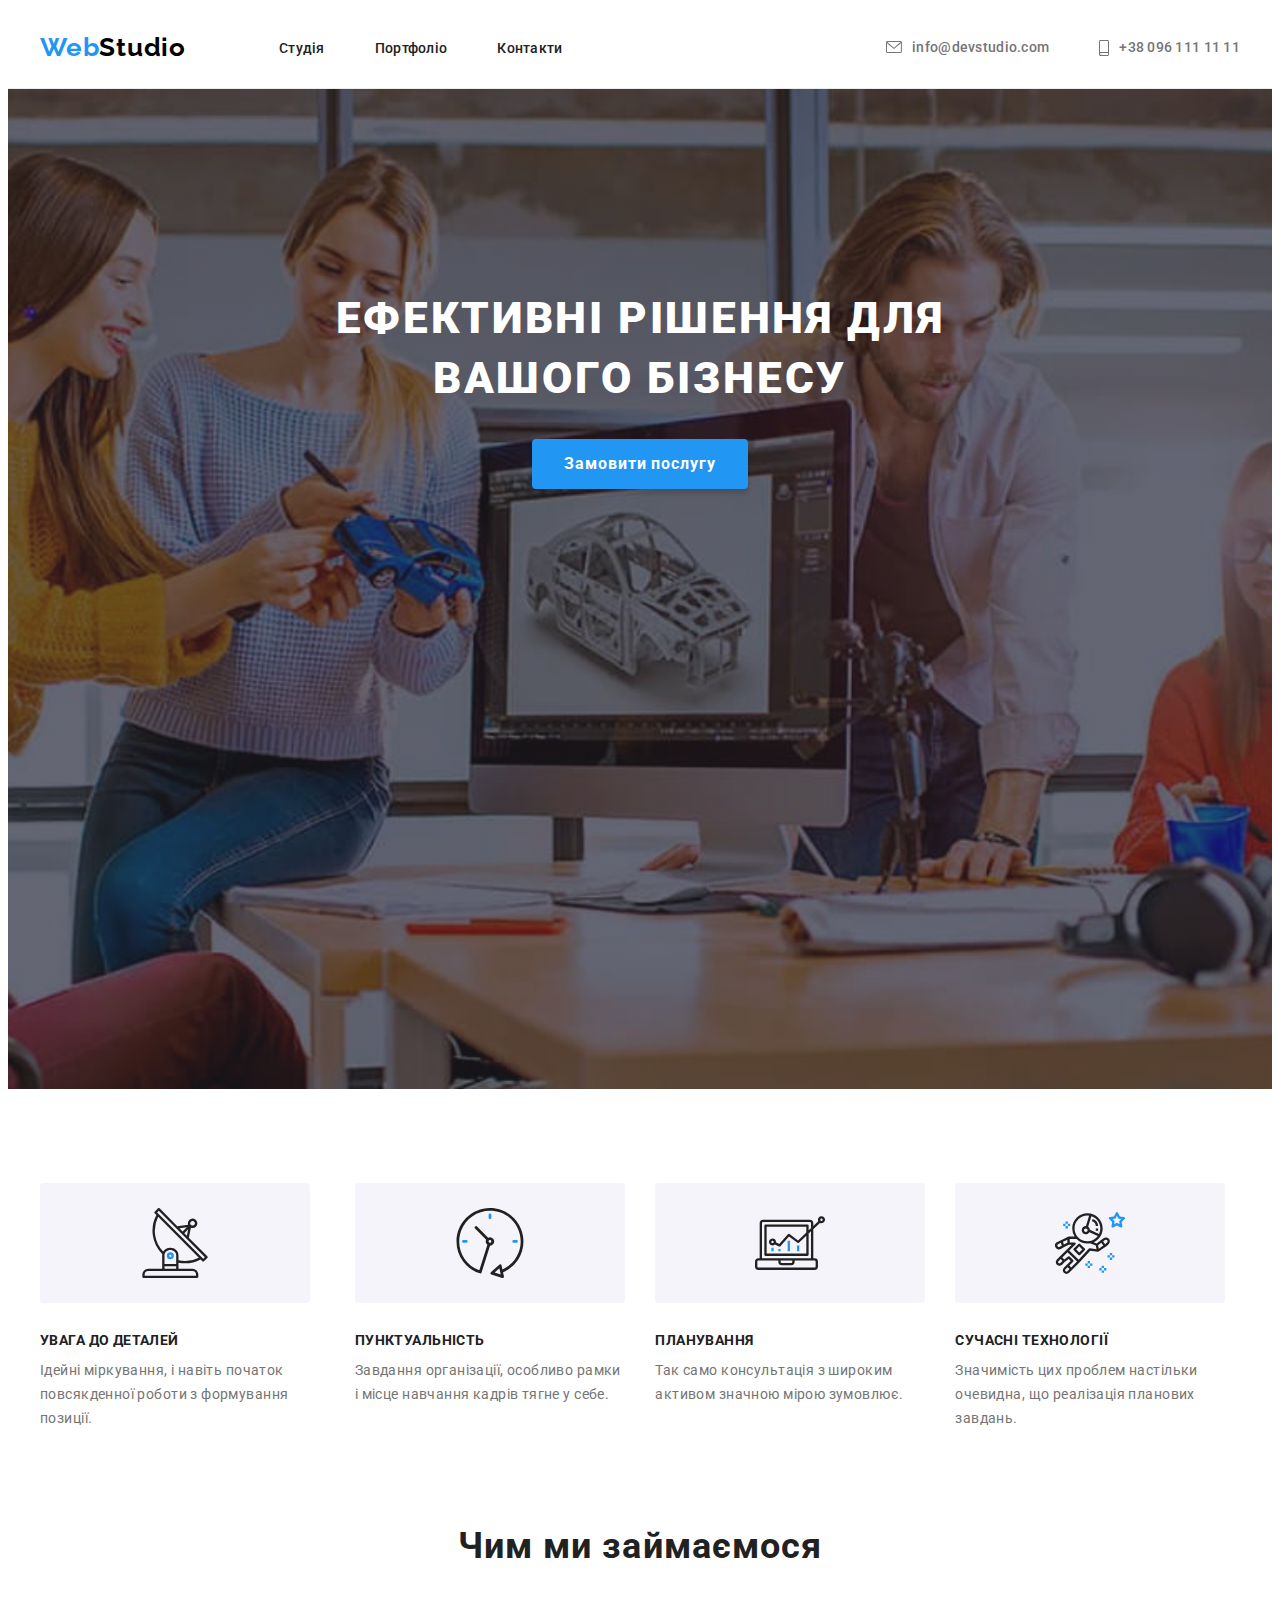
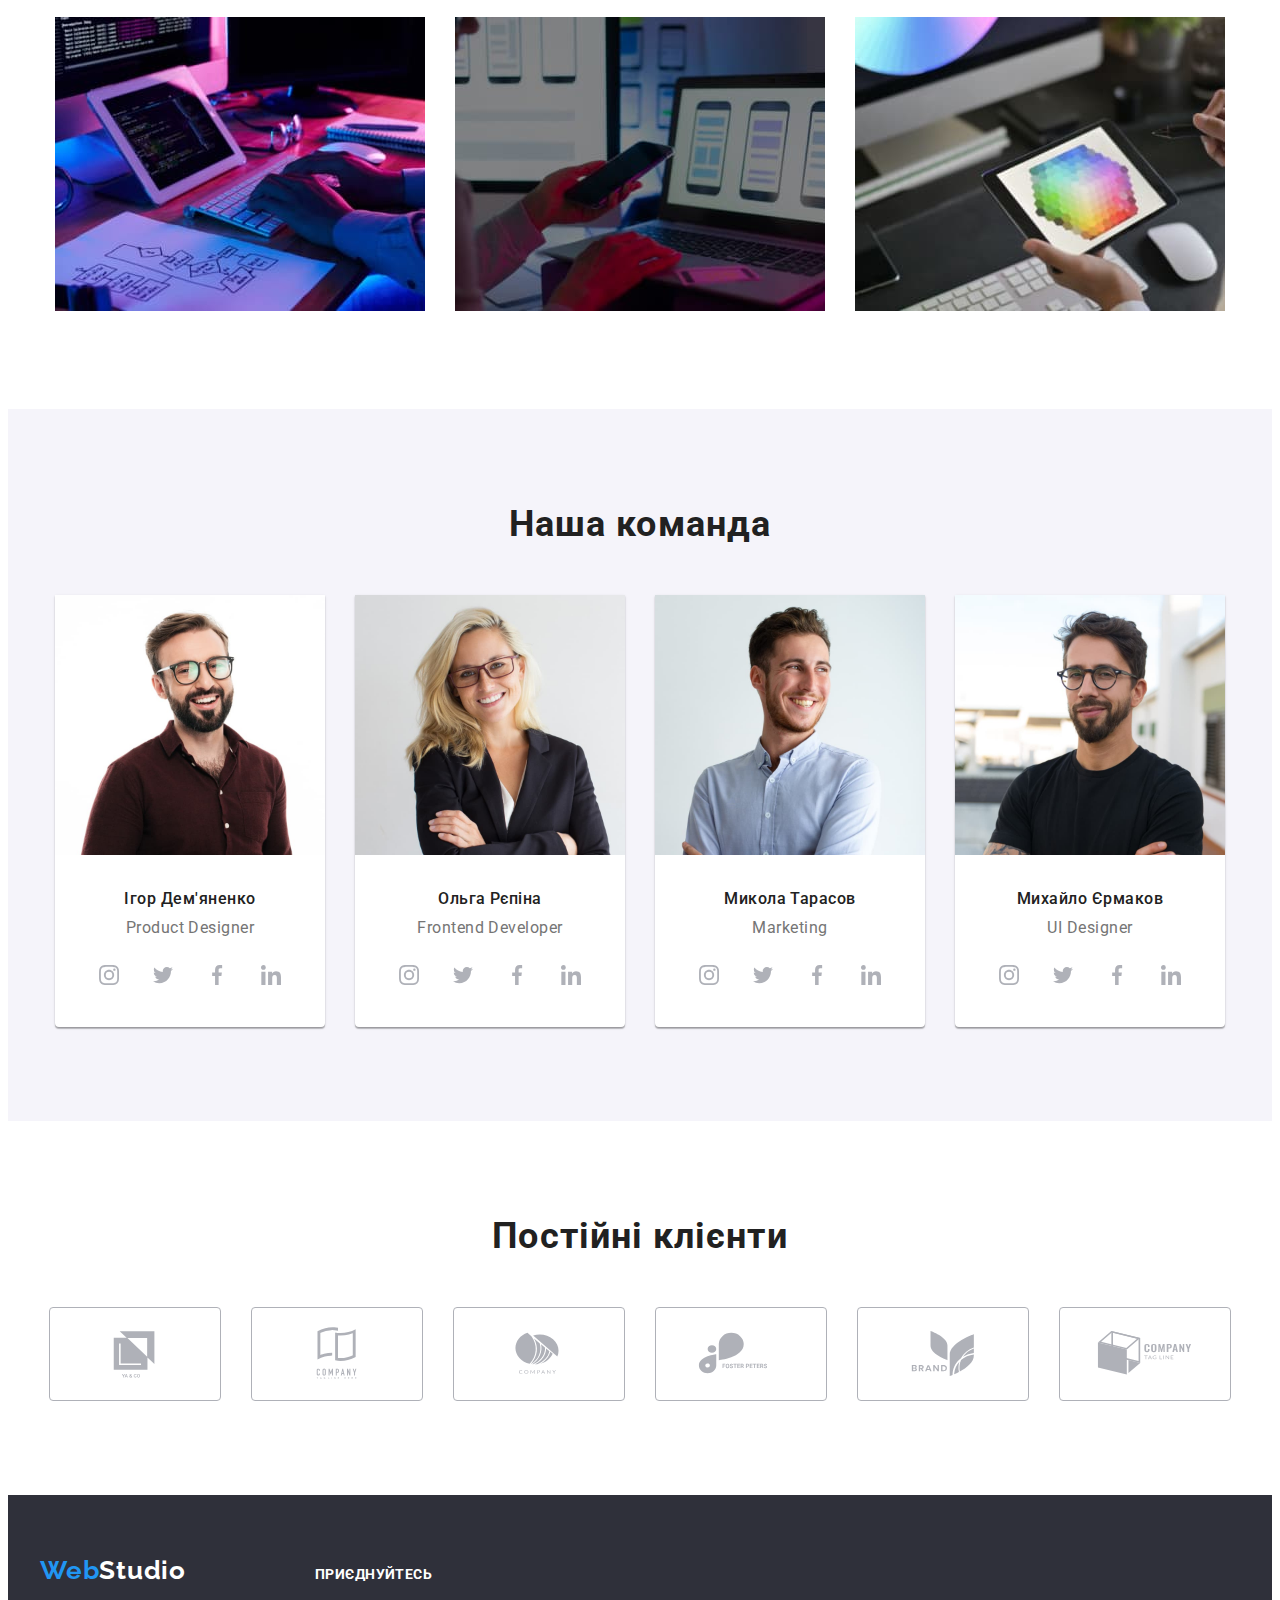
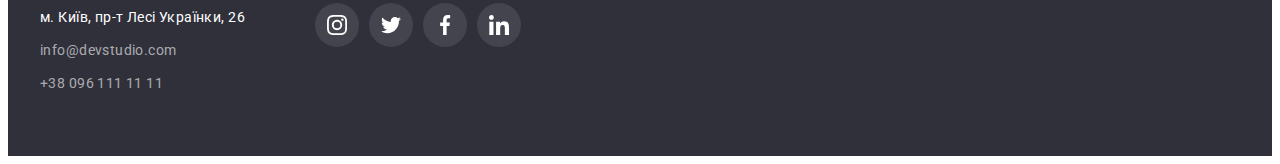
<file: index.html>
<!DOCTYPE html>
<html lang="uk-ua">
  <head>
    <meta charset="UTF-8" />
    <meta http-equiv="X-UA-Compatible" content="IE=edge" />
    <meta
      name="viewport"
      content="width=device-width, initial-scale=1.0"
    />
    <title>Web Studio</title>
    <link
      rel="preconnect"
      href="https://fonts.googleapis.com"
    />
    <link
      rel="preconnect"
      href="https://fonts.gstatic.com"
      crossorigin
    />
    <link
      href="https://fonts.googleapis.com/css2?family=Raleway:wght@700&family=Roboto:wght@400;500;700;900&display=swap"
      rel="stylesheet"
    />
    <link
      rel="stylesheet"
      href="https://cdnjs.cloudflare.com/ajax/libs/modern-normalize/1.1.0/modern-normalize.min.css"
      integrity="sha512-wpPYUAdjBVSE4KJnH1VR1HeZfpl1ub8YT/NKx4PuQ5NmX2tKuGu6U/JRp5y+Y8XG2tV+wKQpNHVUX03MfMFn9Q=="
      crossorigin="anonymous"
      referrerpolicy="no-referrer"
    />
    <link rel="stylesheet" href="./css/styles.css" />
  </head>
  <body>
    <header class="header">
      <div class="container header-container">
        <nav class="header-navigation">
          <a class="logo" href="./index.html">
            <span class="logo-span">Web</span>Studio
          </a>
          <ul class="header-list list">
            <li class="header-item">
              <a
                class="header-link link"
                href="./index.html"
                >Студія</a
              >
            </li>
            <li class="header-item">
              <a
                class="header-link link"
                href="./portfolio.html"
                >Портфоліо</a
              >
            </li>
            <li class="header-item">
              <a class="header-link link" href=""
                >Контакти</a
              >
            </li>
          </ul>
        </nav>
        <ul class="header-contacts list">
          <li class="contacts-item">
            <a
              class="contacts-mail"
              href="mailto:info@devstudio.com">
              <svg class="contact-icon" width="16px" height="12px">
                <use href="./images/icomoon/symbol-defs.svg#icon-envelope"></use>
            </svg>
              info@devstudio.com</a
            >
          </li>
          <li class="contacts-item">
            <a class="contacts-tel" href="tel:+380961111111"
              >
            <svg class="contact-icon" width="10px" height="16px">
                <use href="./images/icomoon/symbol-defs.svg#icon-smartphone"></use>
            </svg>
              +38 096 111 11 11</a
            >
          </li>
        </ul>
      </div>
    </header>
    <main>
      <!--section-hero-->
      <section class="hero">
        <h1 class="hero-title">
          Ефективні рішення для вашого бізнесу
        </h1>
        <button class="hero-btn" type="button">
          Замовити послугу
        </button>
      </section>
      <!--section-1-->
      <section class="features section">
        <div class="container">
          <h2 hidden>Особливості студії</h2>
          <ul class="features-list list sections-flex">
            <li class="features-item">
              <a href="" class="features-link"><svg class="features-icon" width="70px" height="70px">
                    <use href="./images/icomoon/symbol-defs.svg#icon-antenna"></use>
                </svg></a>
                <h3 class="features-title">
                Увага до деталей
              </h3>
              <p class="features-text">
                Ідейні міркування, і навіть початок
                повсякденної роботи з формування позиції.
              </p>
            </li>
            <li class="features-item">
                <a href="" class="features-link"><svg class="features-icon" width="70px" height="70px">
                        <use href="./images/icomoon/symbol-defs.svg#icon-clock"></use>
                    </svg></a>
              <h3 class="features-title">Пунктуальність</h3>
              <p class="features-text">
                Завдання організації, особливо рамки і місце
                навчання кадрів тягне у себе.
              </p>
            </li>
            <li class="features-item">
                <a href="" class="features-link"><svg class="features-icon" width="70px" height="70px">
                        <use href="./images/icomoon/symbol-defs.svg#icon-diagram"></use>
                    </svg></a>
              <h3 class="features-title">Планування</h3>
              <p class="features-text">
                Так само консультація з широким активом
                значною мірою зумовлює.
              </p>
            </li>
            <li class="features-item">
                <a href="" class="features-link"><svg class="features-icon" width="70px" height="70px"  >
                        <use href="./images/icomoon/symbol-defs.svg#icon-astronaut"></use>
                    </svg></a>
              <h3 class="features-title">
                Сучасні технології
              </h3>
              <p class="features-text">
                Значимість цих проблем настільки очевидна,
                що реалізація планових завдань.
              </p>
            </li>
          </ul>
        </div>
      </section>
      <!--section-2-->
      <section class="works section">
        <div class="container">
          <h2 class="works-title">Чим ми займаємося</h2>
          <ul class="works-list list sections-flex">
            <li class="works-item">
              <img
                src="./images/box_1.jpg"
                alt="верстка сайту"
                width="370"
                height="294"
              />
            </li>
            <li class="works-item">
              <img
                src="./images/box_2.jpg"
                alt="веб дизайн сайту"
                width="370"
                height="294"
              />
            </li>
            <li class="works-item">
              <img
                src="./images/box_3.jpg"
                alt="кольорова палітра"
                width="370"
                height="294"
              />
            </li>
          </ul>
        </div>
      </section>
      <!--section-3-->
      <section class="team section">
        <div class="container">
          <h2 class="team-title">Наша команда</h2>
          <ul class="team-list list sections-flex">
            <li class="team-item">
              <img
                src="./images/team_1.jpg"
                alt="Ігор Дем'яненко"
                width="270"
                height="260"
              />
              <div class="teams-name">
                <h3 class="team-people">Ігор Дем'яненко</h3>
                <p class="team-text" lang="en">
                  Product Designer
                </p>
              </div>
              <ul class="team-soc-list">
                <li class="team-soc-item">
                  <a href="" class="team-soc-link"
                    ><svg
                      class="team-soc-icon"
                      width="20px"
                      height="20px"
                    >
                      <use
                        href="./images/icomoon/symbol-defs.svg#icon-instagram"
                      ></use></svg
                  ></a>
                </li>
                <li class="team-soc-item">
                  <a href="" class="team-soc-link"
                    ><svg
                      class="team-soc-icon"
                      width="20px"
                      height="20px"
                    >
                      <use
                        href="./images/icomoon/symbol-defs.svg#icon-twitter"
                      ></use></svg
                  ></a>
                </li>
                <li class="team-soc-item">
                  <a href="" class="team-soc-link"
                    ><svg
                      class="team-soc-icon"
                      width="20px"
                      height="20px"
                    >
                      <use
                        href="./images/icomoon/symbol-defs.svg#icon-facebook"
                      ></use></svg
                  ></a>
                </li>
                <li class="team-soc-item">
                  <a href="" class="team-soc-link"
                    ><svg
                      class="team-soc-icon"
                      width="20px"
                      height="20px"
                    >
                      <use
                        href="./images/icomoon/symbol-defs.svg#icon-linkedin"
                      ></use></svg
                  ></a>
                </li>
              </ul>
            </li>
            <li class="team-item">
              <img
                src="./images/team_2.jpg"
                alt="Ольга Рєпіна"
                width="270"
                height="260"
              />
              <div class="teams-name">
                <h3 class="team-people">Ольга Рєпіна</h3>
                <p class="team-text" lang="en">
                  Frontend Developer
                </p>
              </div>
            <ul class="team-soc-list">
                <li class="team-soc-item">
                    <a href="" class="team-soc-link"><svg class="team-soc-icon" width="20px" height="20px">
                            <use href="./images/icomoon/symbol-defs.svg#icon-instagram"></use>
                        </svg></a>
                </li>
                <li class="team-soc-item">
                    <a href="" class="team-soc-link"><svg class="team-soc-icon" width="20px" height="20px">
                            <use href="./images/icomoon/symbol-defs.svg#icon-twitter"></use>
                        </svg></a>
                </li>
                <li class="team-soc-item">
                    <a href="" class="team-soc-link"><svg class="team-soc-icon" width="20px" height="20px">
                            <use href="./images/icomoon/symbol-defs.svg#icon-facebook"></use>
                        </svg></a>
                </li>
                <li class="team-soc-item">
                    <a href="" class="team-soc-link"><svg class="team-soc-icon" width="20px" height="20px">
                            <use href="./images/icomoon/symbol-defs.svg#icon-linkedin"></use>
                        </svg></a>
                </li>
            </ul>
            </li>
            <li class="team-item">
              <img
                src="./images/team_3.jpg"
                alt="Микола Тарасов"
                width="270"
                height="260"
              />
              <div class="teams-name">
                <h3 class="team-people">Микола Тарасов</h3>
                <p class="team-text" lang="en">Marketing</p>
              </div>
            <ul class="team-soc-list">
                <li class="team-soc-item">
                    <a href="" class="team-soc-link"><svg class="team-soc-icon" width="20px" height="20px">
                            <use href="./images/icomoon/symbol-defs.svg#icon-instagram"></use>
                        </svg></a>
                </li>
                <li class="team-soc-item">
                    <a href="" class="team-soc-link"><svg class="team-soc-icon" width="20px" height="20px">
                            <use href="./images/icomoon/symbol-defs.svg#icon-twitter"></use>
                        </svg></a>
                </li>
                <li class="team-soc-item">
                    <a href="" class="team-soc-link"><svg class="team-soc-icon" width="20px" height="20px">
                            <use href="./images/icomoon/symbol-defs.svg#icon-facebook"></use>
                        </svg></a>
                </li>
                <li class="team-soc-item">
                    <a href="" class="team-soc-link"><svg class="team-soc-icon" width="20px" height="20px">
                            <use href="./images/icomoon/symbol-defs.svg#icon-linkedin"></use>
                        </svg></a>
                </li>
            </ul>
            </li>
            <li class="team-item">
              <img
                src="./images/team_4.jpg"
                alt="Михайло Єрмаков"
                width="270"
                height="260"
              />
              <div class="teams-name">
                <h3 class="team-people">Михайло Єрмаков</h3>
                <p class="team-text" lang="en">
                  UI Designer
                </p>
              </div>
            <ul class="team-soc-list">
                <li class="team-soc-item">
                    <a href="" class="team-soc-link"><svg class="team-soc-icon" width="20px" height="20px">
                            <use href="./images/icomoon/symbol-defs.svg#icon-instagram"></use>
                        </svg></a>
                </li>
                <li class="team-soc-item">
                    <a href="" class="team-soc-link"><svg class="team-soc-icon" width="20px" height="20px">
                            <use href="./images/icomoon/symbol-defs.svg#icon-twitter"></use>
                        </svg></a>
                </li>
                <li class="team-soc-item">
                    <a href="" class="team-soc-link"><svg class="team-soc-icon" width="20px" height="20px">
                            <use href="./images/icomoon/symbol-defs.svg#icon-facebook"></use>
                        </svg></a>
                </li>
                <li class="team-soc-item">
                    <a href="" class="team-soc-link"><svg class="team-soc-icon" width="20px" height="20px">
                            <use href="./images/icomoon/symbol-defs.svg#icon-linkedin"></use>
                        </svg></a>
                </li>
            </ul>
            </li>
          </ul>
        </div>
      </section>
    <!--section-4-->
      <section class="customers section">
        <div class="customers-flex">
            <h2 class="customers-title">Постійні клієнти</h2>
            <ul class="customers-list list sections-flex">
                <li class="customers-item"><a href="" class="customers-link"><svg class="customers-icon" width="106px" height="60px">
                    <use href="./images/icomoon/symbol-defs.svg#icon-Logo"></use>
                </svg></a></li>
                <li class="customers-item"><a href="" class="customers-link"><svg class="customers-icon" width="106px" height="60px">
                    <use href="./images/icomoon/symbol-defs.svg#icon-Logo2"></use>
                </svg></a></li>
                <li class="customers-item"><a href="" class="customers-link"><svg class="customers-icon" width="106px" height="60px">
                    <use href="./images/icomoon/symbol-defs.svg#icon-Logo3"></use>
                </svg></a></li>
                <li class="customers-item"><a href="" class="customers-link"><svg class="customers-icon" width="106px" height="60px">
                    <use href="./images/icomoon/symbol-defs.svg#icon-Logo4"></use>
                </svg></a></li>
                <li class="customers-item"><a href="" class="customers-link"><svg class="customers-icon" width="106px" height="60px">
                    <use href="./images/icomoon/symbol-defs.svg#icon-Logo5"></use>
                </svg></a></li>
                <li class="customers-item"><a href="" class="customers-link"><svg class="customers-icon" width="106px" height="60px">
                    <use href="./images/icomoon/symbol-defs.svg#icon-Logo6"></use>
                </svg></a></li>
            </ul>
        </div>
      </section>
    </main>
    <footer class="footer">
        <div class="footer-flex container">
            <div class="address">
                <a class="footer-logo" href="./index.html">
                <span class="logo-span">Web</span>Studio
                </a>
                <address class="footer-address">
                <ul class="address-list list">
                    <li class="address-item">
                    <a
                        class="footer-geo"
                        href="https://goo.gl/maps/ojrVNZB9v67EMsMR8"
                        >м. Київ, пр-т Лесі Українки, 26</a
                    >
                    </li>
                    <li class="address-item">
                    <a
                        class="footer-mail"
                        href="mailto:info@devstudio.com"
                        >info@devstudio.com</a
                    >
                    </li>
                    <li class="address-item">
                    <a class="footer-tel" href="tel:+380961111111"
                        >+38 096 111 11 11</a
                    >
                    </li>
                </ul>
                </address>
            </div>
            <div class="footer-client">
                <h2 class="client-title">приєднуйтесь</h2>
                <ul class="client-soc-list list">
                    <li class="client-soc-item">
                        <a href="" class="client-soc-link"><svg class="client-soc-icon" width="20px" height="20px">
                                <use href="./images/icomoon/symbol-defs.svg#icon-instagram"></use>
                            </svg></a>
                    </li>
                    <li class="client-soc-item">
                        <a href="" class="client-soc-link"><svg class="client-soc-icon" width="20px" height="20px">
                                <use href="./images/icomoon/symbol-defs.svg#icon-twitter"></use>
                            </svg></a>
                    </li>
                    <li class="client-soc-item">
                        <a href="" class="client-soc-link"><svg class="client-soc-icon" width="20px" height="20px">
                                <use href="./images/icomoon/symbol-defs.svg#icon-facebook"></use>
                            </svg></a>
                    </li>
                    <li class="client-soc-item">
                        <a href="" class="client-soc-link"><svg class="client-soc-icon" width="20px" height="20px">
                                <use href="./images/icomoon/symbol-defs.svg#icon-linkedin"></use>
                            </svg></a>
                    </li>
            </div>
        </div>
    </footer>
  </body>
</html>
</file>
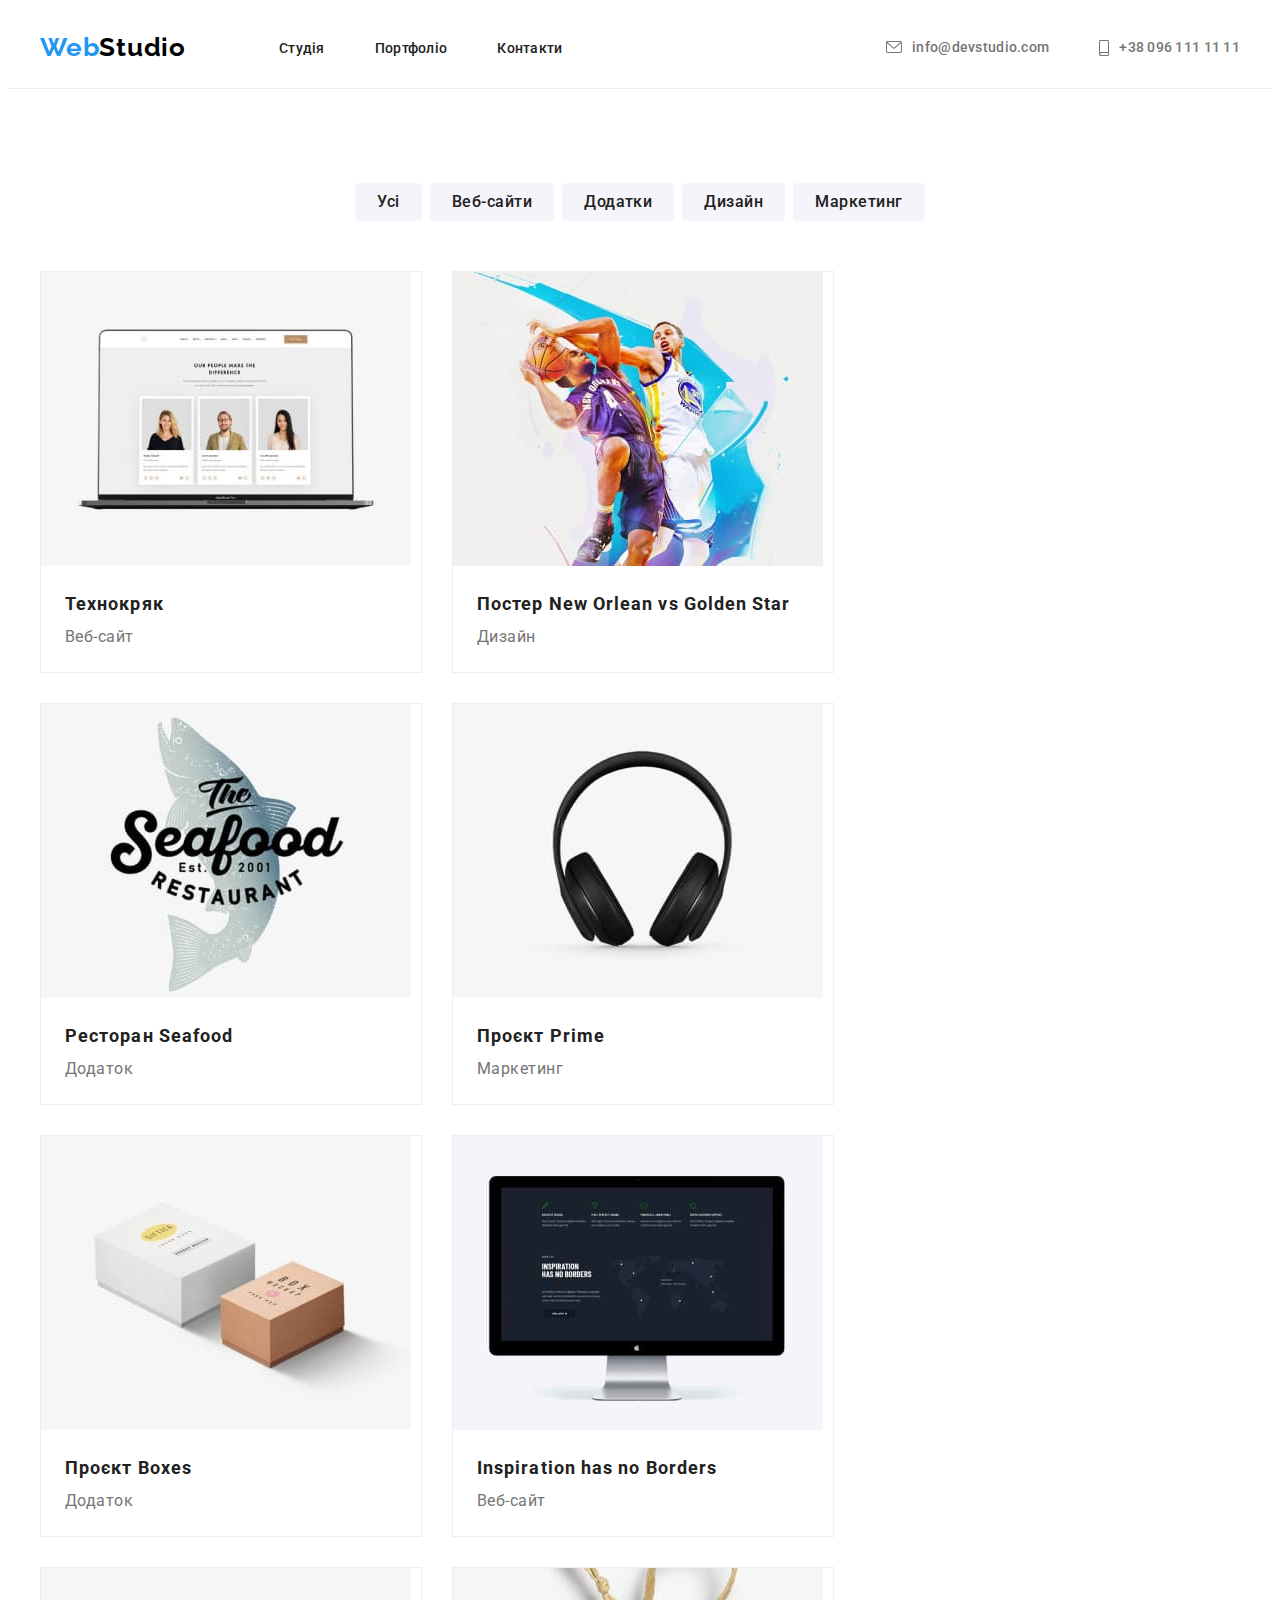
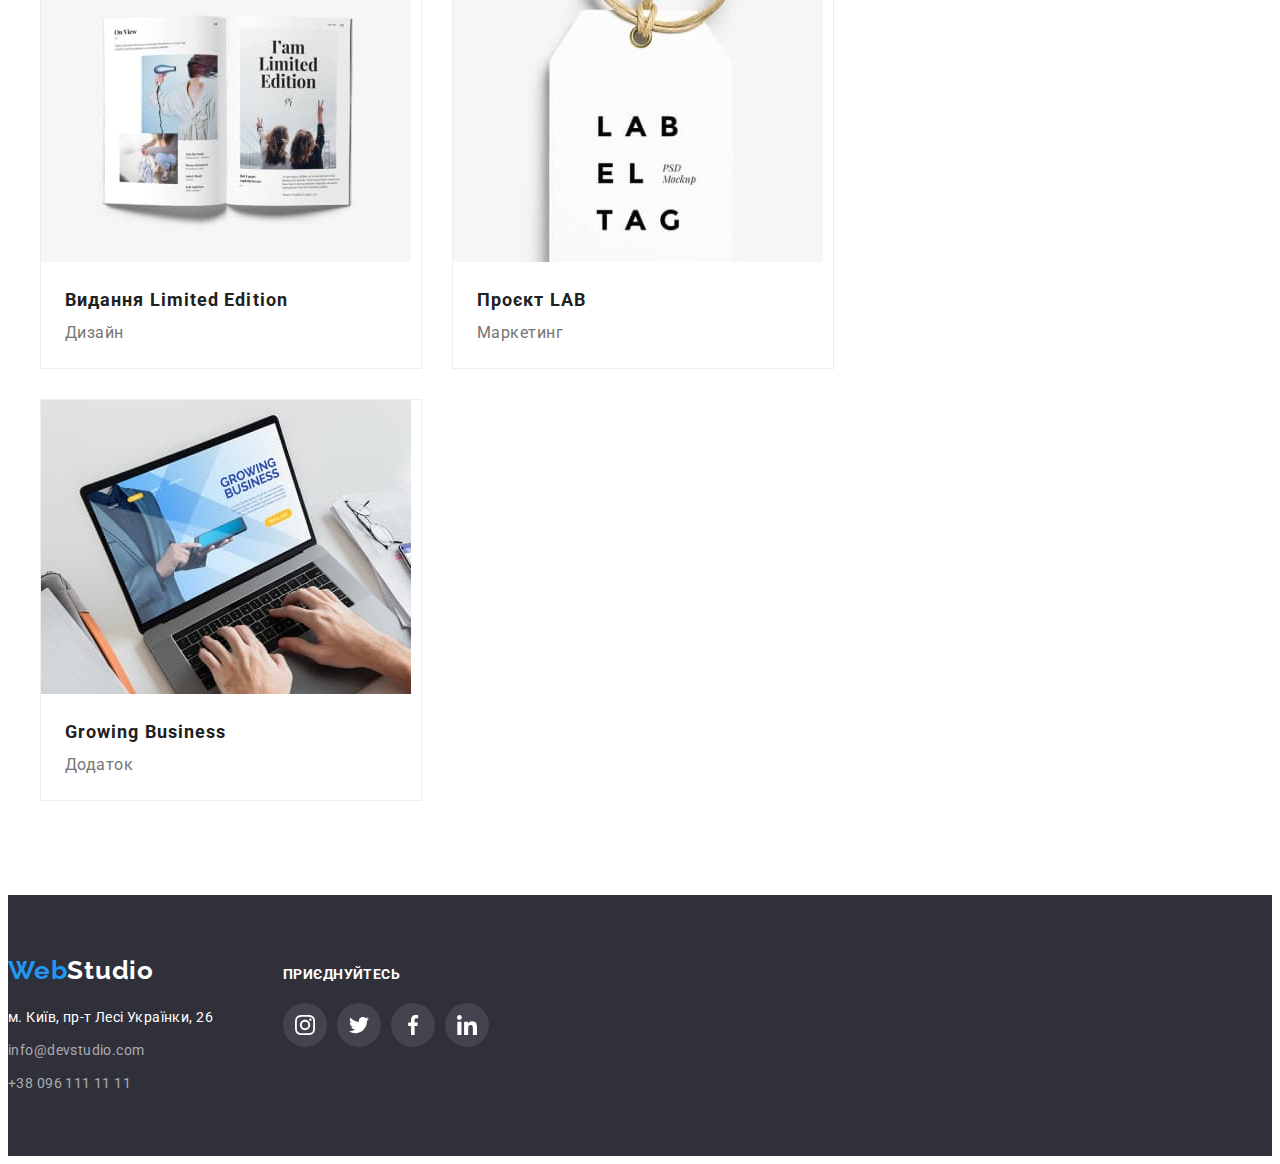
<file: portfolio.html>
<!DOCTYPE html>
<html lang="uk-ua">
  <head>
    <meta charset="UTF-8" />
    <meta http-equiv="X-UA-Compatible" content="IE=edge" />
    <meta
      name="viewport"
      content="width=device-width, initial-scale=1.0"
    />
    <title>Web Studio</title>
    <link
      rel="preconnect"
      href="https://fonts.googleapis.com"
    />
    <link
      rel="preconnect"
      href="https://fonts.gstatic.com"
      crossorigin
    />
    <link
      href="https://fonts.googleapis.com/css2?family=Raleway:wght@700&family=Roboto:wght@400;500;700;900&display=swap"
      rel="stylesheet"
    />
    <link
      rel="stylesheet"
      href="https://cdnjs.cloudflare.com/ajax/libs/modern-normalize/1.1.0/modern-normalize.min.css"
      integrity="sha512-wpPYUAdjBVSE4KJnH1VR1HeZfpl1ub8YT/NKx4PuQ5NmX2tKuGu6U/JRp5y+Y8XG2tV+wKQpNHVUX03MfMFn9Q=="
      crossorigin="anonymous"
      referrerpolicy="no-referrer"
    />
    <link rel="stylesheet" href="./css/styles.css" />
  </head>
  <body>
    <header class="header">
      <div class="container header-container">
        <nav class="header-navigation">
          <a class="logo" href="./index.html">
            <span class="logo-span">Web</span>Studio
          </a>
          <ul class="header-list list">
            <li class="header-item">
              <a class="header-link link" href="./index.html">Студія</a>
            </li>
            <li class="header-item">
              <a class="header-link link" href="./portfolio.html">Портфоліо</a>
            </li>
            <li class="header-item">
              <a class="header-link link" href="">Контакти</a>
            </li>
          </ul>
        </nav>
        <ul class="header-contacts list">
          <li class="contacts-item">
            <a class="contacts-mail" href="mailto:info@devstudio.com">
              <svg class="contact-icon" width="16px" height="12px">
                <use href="./images/icomoon/symbol-defs.svg#icon-envelope"></use>
              </svg>
              info@devstudio.com</a>
          </li>
          <li class="contacts-item">
            <a class="contacts-tel" href="tel:+380961111111">
              <svg class="contact-icon" width="10px" height="16px">
                <use href="./images/icomoon/symbol-defs.svg#icon-smartphone"></use>
              </svg>
              +38 096 111 11 11</a>
          </li>
        </ul>
      </div>
    </header>
    <main class="main">
      <section class="project-main">
        <div class="container">
          <ul class="main-list list">
            <li class="main-item">
              <button class="main-btn" type="button">
                Усі
              </button>
            </li>
            <li class="main-item">
              <button class="main-btn" type="button">
                Веб-сайти
              </button>
            </li>
            <li class="main-item">
              <button class="main-btn" type="button">
                Додатки
              </button>
            </li>
            <li class="main-item">
              <button class="main-btn" type="button">
                Дизайн
              </button>
            </li>
            <li class="main-item">
              <button class="main-btn" type="button">
                Маркетинг
              </button>
            </li>
          </ul>
        </div>
        <!--section-project-->
        <section class="project">
          <div class="container">
            <ul class="project-list list project-wrap">
              <li class="project-link">
                <img
                  class="project-picture"
                  src="./images/project-1.jpg"
                  alt="макет веб-сайта"
                  width="370"
                  height="294"
                />
                <div class="text">
                  <h3 class="project-title">Технокряк</h3>
                  <p class="project-text">Веб-сайт</p>
                </div>
              </li>
              <li class="project-link">
                <img
                  class="project-picture"
                  src="./images/project-2.jpg"
                  alt="макет дизайна"
                  width="370"
                  height="294"
                />
                <div class="text">
                  <h3 class="project-title">
                    Постер
                    <span lang="en"
                      >New Orlean vs Golden Star</span
                    >
                  </h3>
                  <p class="project-text">Дизайн</p>
                </div>
              </li>
              <li class="project-link">
                <img
                  class="project-picture"
                  src="./images/project-3.jpg"
                  alt="макет приложения"
                  width="370"
                  height="294"
                />
                <div class="text">
                  <h3 class="project-title">
                    Ресторан <span lang="en">Seafood</span>
                  </h3>
                  <p class="project-text">Додаток</p>
                </div>
              </li>
              <li class="project-link">
                <img
                  class="project-picture"
                  src="./images/project-4.jpg"
                  alt="фото наушників"
                  width="370"
                  height="294"
                />
                <div class="text">
                  <h3 class="project-title">
                    Проєкт <span lang="en">Prime</span>
                  </h3>
                  <p class="project-text">Маркетинг</p>
                </div>
              </li>
              <li class="project-link">
                <img
                  class="project-picture"
                  src="./images/project-5.jpg"
                  alt="две коробки"
                  width="370"
                  height="294"
                />
                <div class="text">
                  <h3 class="project-title">
                    Проєкт <span lang="en">Boxes</span>
                  </h3>
                  <p class="project-text">Додаток</p>
                </div>
              </li>
              <li class="project-link">
                <img
                  class="project-picture"
                  src="./images/project-6.jpg"
                  alt="экран с примером веб-сайта"
                  width="370"
                  height="294"
                />
                <div class="text">
                  <h3 class="project-title" lang="en">
                    Inspiration has no Borders
                  </h3>
                  <p class="project-text">Веб-сайт</p>
                </div>
              </li>
              <li class="project-link">
                <img
                  class="project-picture"
                  src="./images/project-7.jpg"
                  alt="развернутая книга"
                  width="370"
                  height="294"
                />
                <div class="text">
                  <h3 class="project-title">
                    Видання
                    <span lang="en">Limited Edition</span>
                  </h3>
                  <p class="project-text">Дизайн</p>
                </div>
              </li>
              <li class="project-link">
                <img
                  class="project-picture"
                  src="./images/project-8.jpg"
                  alt="лейб"
                  width="370"
                  height="294"
                />
                <div class="text">
                  <h3 class="project-title">
                    Проєкт <span lang="en">LAB</span>
                  </h3>
                  <p class="project-text">Маркетинг</p>
                </div>
              </li>
              <li class="project-link">
                <img
                  class="project-picture"
                  src="./images/project-9.jpg"
                  alt=""
                  width="370"
                  height="294"
                />
                <div class="text">
                  <h3 class="project-title" lang="en">
                    Growing Business
                  </h3>
                  <p class="project-text">Додаток</p>
                </div>
              </li>
            </ul>
          </div>
        </section>
      </section>
    </main>
    <footer class="footer">
      <div class="footer-flex">
        <div class="address">
          <a class="footer-logo" href="./index.html">
            <span class="logo-span">Web</span>Studio
          </a>
          <address class="footer-address">
            <ul class="address-list list">
              <li class="address-item">
                <a class="footer-geo" href="https://goo.gl/maps/ojrVNZB9v67EMsMR8">м. Київ, пр-т Лесі Українки, 26</a>
              </li>
              <li class="address-item">
                <a class="footer-mail" href="mailto:info@devstudio.com">info@devstudio.com</a>
              </li>
              <li class="address-item">
                <a class="footer-tel" href="tel:+380961111111">+38 096 111 11 11</a>
              </li>
            </ul>
          </address>
        </div>
        <div class="footer-client">
          <h2 class="client-title">приєднуйтесь</h2>
          <ul class="client-soc-list list">
            <li class="client-soc-item">
              <a href="" class="client-soc-link"><svg class="client-soc-icon" width="20px" height="20px">
                  <use href="./images/icomoon/symbol-defs.svg#icon-instagram"></use>
                </svg></a>
            </li>
            <li class="client-soc-item">
              <a href="" class="client-soc-link"><svg class="client-soc-icon" width="20px" height="20px">
                  <use href="./images/icomoon/symbol-defs.svg#icon-twitter"></use>
                </svg></a>
            </li>
            <li class="client-soc-item">
              <a href="" class="client-soc-link"><svg class="client-soc-icon" width="20px" height="20px">
                  <use href="./images/icomoon/symbol-defs.svg#icon-facebook"></use>
                </svg></a>
            </li>
            <li class="client-soc-item">
              <a href="" class="client-soc-link"><svg class="client-soc-icon" width="20px" height="20px">
                  <use href="./images/icomoon/symbol-defs.svg#icon-linkedin"></use>
                </svg></a>
            </li>
        </div>
      </div>
    </footer>
  </body>
</html>
</file>
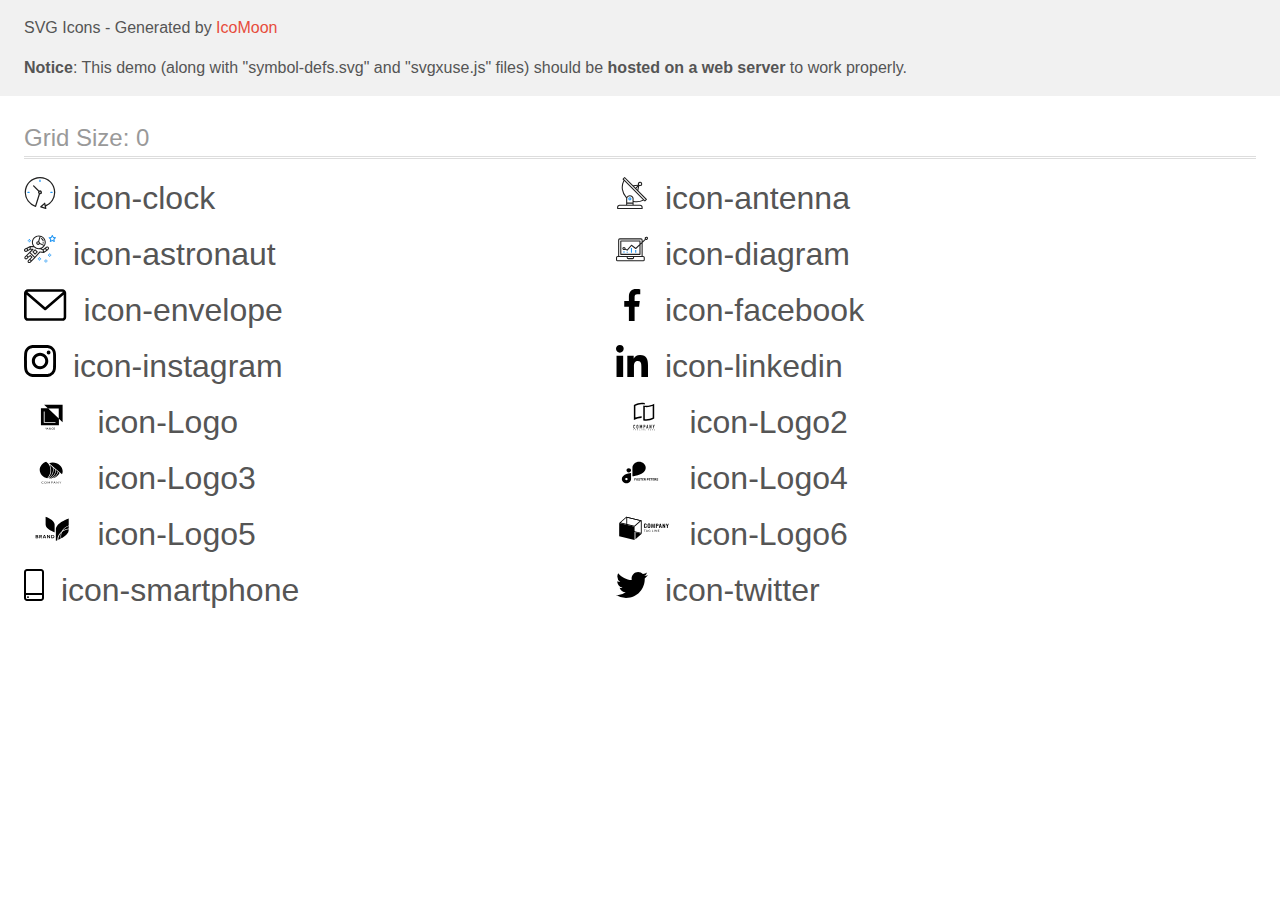
<file: images/icomoon/demo-external-svg.html>
<!doctype html>
<html>
<head>
    <title>IcoMoon - SVG Icons</title>
    <meta charset="utf-8">
    <meta name="viewport" content="width=device-width, initial-scale=1">
    <link rel="stylesheet" href="demo-files/demo.css">
    <link rel="stylesheet" href="style.css">
</head>
<body>
<header class="bgc1 clearfix">
<div class="mhl">
    <p>SVG Icons - Generated by <a href="https://icomoon.io/app">IcoMoon</a></p><p><strong>Notice</strong>: This demo (along with "symbol-defs.svg" and "svgxuse.js" files) should be <b>hosted on a web server</b> to work properly.</p>
</div>
</header>
    <div class="clearfix mhl ptl">
        <h1 class="mvm mtn fgc1">Grid Size: 0</h1>
        <div class="glyph fs1">
            <div class="clearfix pbs">
                <svg class="icon icon-clock"><use xlink:href="symbol-defs.svg#icon-clock"></use></svg><span class="name"> icon-clock</span>
            </div>
        </div>
        <div class="glyph fs1">
            <div class="clearfix pbs">
                <svg class="icon icon-antenna"><use xlink:href="symbol-defs.svg#icon-antenna"></use></svg><span class="name"> icon-antenna</span>
            </div>
        </div>
        <div class="glyph fs1">
            <div class="clearfix pbs">
                <svg class="icon icon-astronaut"><use xlink:href="symbol-defs.svg#icon-astronaut"></use></svg><span class="name"> icon-astronaut</span>
            </div>
        </div>
        <div class="glyph fs1">
            <div class="clearfix pbs">
                <svg class="icon icon-diagram"><use xlink:href="symbol-defs.svg#icon-diagram"></use></svg><span class="name"> icon-diagram</span>
            </div>
        </div>
        <div class="glyph fs1">
            <div class="clearfix pbs">
                <svg class="icon icon-envelope"><use xlink:href="symbol-defs.svg#icon-envelope"></use></svg><span class="name"> icon-envelope</span>
            </div>
        </div>
        <div class="glyph fs1">
            <div class="clearfix pbs">
                <svg class="icon icon-facebook"><use xlink:href="symbol-defs.svg#icon-facebook"></use></svg><span class="name"> icon-facebook</span>
            </div>
        </div>
        <div class="glyph fs1">
            <div class="clearfix pbs">
                <svg class="icon icon-instagram"><use xlink:href="symbol-defs.svg#icon-instagram"></use></svg><span class="name"> icon-instagram</span>
            </div>
        </div>
        <div class="glyph fs1">
            <div class="clearfix pbs">
                <svg class="icon icon-linkedin"><use xlink:href="symbol-defs.svg#icon-linkedin"></use></svg><span class="name"> icon-linkedin</span>
            </div>
        </div>
        <div class="glyph fs1">
            <div class="clearfix pbs">
                <svg class="icon icon-Logo"><use xlink:href="symbol-defs.svg#icon-Logo"></use></svg><span class="name"> icon-Logo</span>
            </div>
        </div>
        <div class="glyph fs1">
            <div class="clearfix pbs">
                <svg class="icon icon-Logo2"><use xlink:href="symbol-defs.svg#icon-Logo2"></use></svg><span class="name"> icon-Logo2</span>
            </div>
        </div>
        <div class="glyph fs1">
            <div class="clearfix pbs">
                <svg class="icon icon-Logo3"><use xlink:href="symbol-defs.svg#icon-Logo3"></use></svg><span class="name"> icon-Logo3</span>
            </div>
        </div>
        <div class="glyph fs1">
            <div class="clearfix pbs">
                <svg class="icon icon-Logo4"><use xlink:href="symbol-defs.svg#icon-Logo4"></use></svg><span class="name"> icon-Logo4</span>
            </div>
        </div>
        <div class="glyph fs1">
            <div class="clearfix pbs">
                <svg class="icon icon-Logo5"><use xlink:href="symbol-defs.svg#icon-Logo5"></use></svg><span class="name"> icon-Logo5</span>
            </div>
        </div>
        <div class="glyph fs1">
            <div class="clearfix pbs">
                <svg class="icon icon-Logo6"><use xlink:href="symbol-defs.svg#icon-Logo6"></use></svg><span class="name"> icon-Logo6</span>
            </div>
        </div>
        <div class="glyph fs1">
            <div class="clearfix pbs">
                <svg class="icon icon-smartphone"><use xlink:href="symbol-defs.svg#icon-smartphone"></use></svg><span class="name"> icon-smartphone</span>
            </div>
        </div>
        <div class="glyph fs1">
            <div class="clearfix pbs">
                <svg class="icon icon-twitter"><use xlink:href="symbol-defs.svg#icon-twitter"></use></svg><span class="name"> icon-twitter</span>
            </div>
        </div>
  </div>
<script defer src="svgxuse.js"></script>
</body>
</html>
</file>
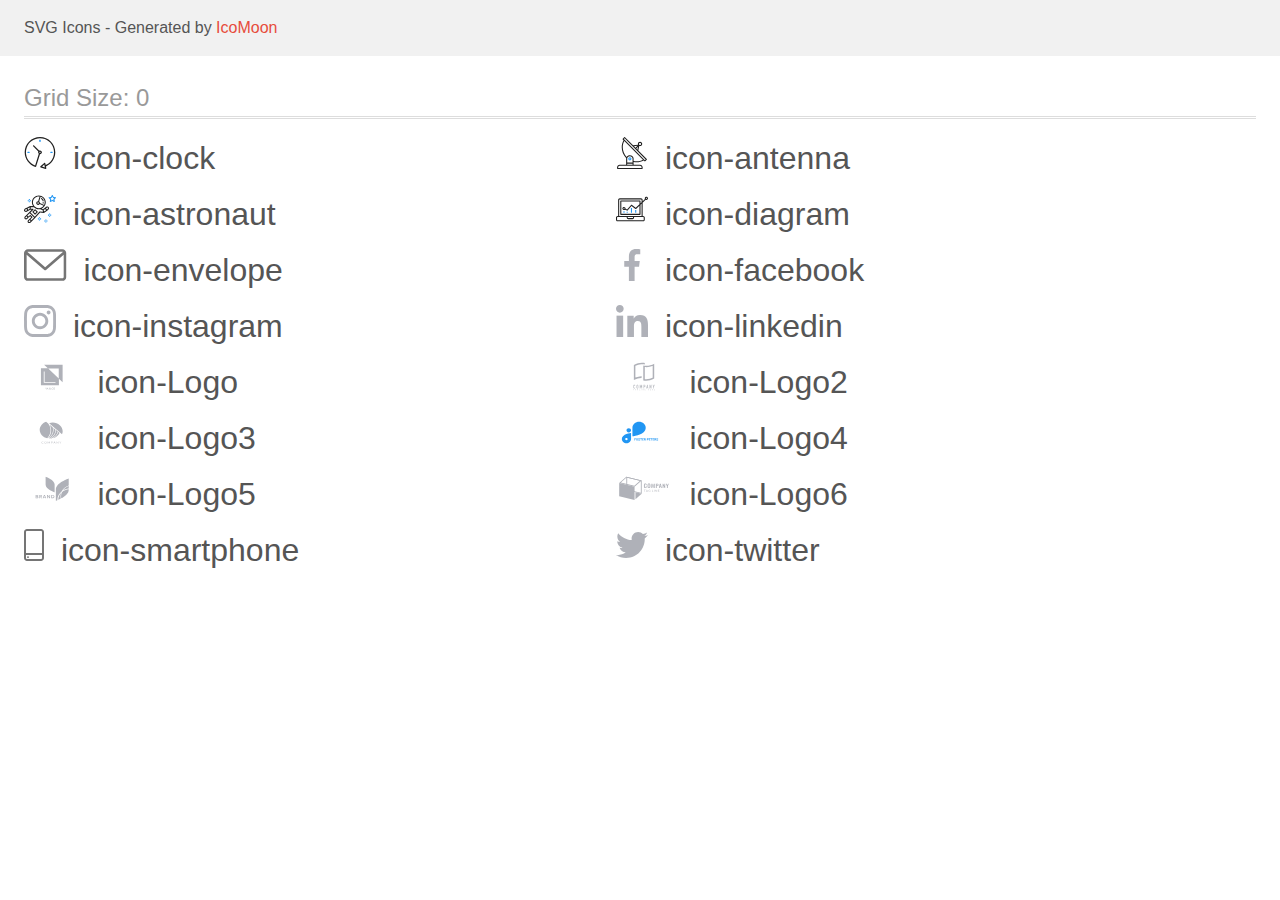
<file: images/icomoon/demo.html>
<!doctype html>
<html>
<head>
    <title>IcoMoon - SVG Icons</title>
    <meta charset="utf-8">
    <meta name="viewport" content="width=device-width, initial-scale=1">
    <link rel="stylesheet" href="demo-files/demo.css">
    <link rel="stylesheet" href="style.css">
</head>
<body>
<svg aria-hidden="true" style="position: absolute; width: 0; height: 0; overflow: hidden;" version="1.1" xmlns="http://www.w3.org/2000/svg" xmlns:xlink="http://www.w3.org/1999/xlink">
<defs>
<symbol id="icon-clock" viewBox="0 0 32 32">
<path fill="#212121" style="fill: var(--color1, #212121)" d="M31.297 15.301c-0.002-8.452-6.855-15.303-15.308-15.301s-15.303 6.855-15.301 15.308c0.001 6.658 4.307 12.551 10.649 14.576 0.061 0.019 0.124 0.029 0.187 0.029 0.121-0 0.239-0.032 0.342-0.094 0.135-0.080 0.236-0.207 0.283-0.356l3.865-12.25c1.057-0.005 1.909-0.866 1.903-1.923s-0.866-1.909-1.923-1.903c-0.284 0.001-0.565 0.067-0.82 0.191l-5.106-5.107c-0.253-0.245-0.657-0.238-0.902 0.016-0.239 0.247-0.239 0.639 0 0.886l5.103 5.109c-0.392 0.799-0.168 1.764 0.536 2.309l-3.683 11.673c-7.278-2.681-11.004-10.754-8.323-18.032s10.754-11.004 18.032-8.323 11.004 10.754 8.323 18.032c-1.31 3.556-4.001 6.431-7.462 7.973l-0.398-1.874c-0.073-0.344-0.411-0.565-0.756-0.492-0.109 0.023-0.209 0.074-0.292 0.148l-3.837 3.426c-0.263 0.234-0.287 0.637-0.052 0.9 0.076 0.085 0.174 0.149 0.283 0.184l4.899 1.563c0.335 0.108 0.694-0.077 0.802-0.412 0.034-0.106 0.040-0.219 0.017-0.328l-0.391-1.839c5.664-2.388 9.342-7.942 9.329-14.089zM15.992 14.664c0.352 0 0.638 0.286 0.638 0.638s-0.286 0.638-0.638 0.638c-0.352 0-0.638-0.285-0.638-0.638s0.285-0.638 0.638-0.638zM18.093 29.528l2.184-1.948 0.603 2.84-2.787-0.892z"></path>
<path fill="#2196f3" style="fill: var(--color2, #2196f3)" d="M15.354 3.185v1.275c0 0.352 0.285 0.638 0.638 0.638s0.638-0.285 0.638-0.638v-1.275c0-0.352-0.286-0.638-0.638-0.638s-0.638 0.286-0.638 0.638z"></path>
<path fill="#2196f3" style="fill: var(--color2, #2196f3)" d="M3.876 14.664c-0.352 0-0.638 0.286-0.638 0.638s0.285 0.638 0.638 0.638h1.275c0.352 0 0.638-0.285 0.638-0.638s-0.285-0.638-0.638-0.638h-1.275z"></path>
<path fill="#2196f3" style="fill: var(--color2, #2196f3)" d="M28.108 15.939c0.352 0 0.638-0.285 0.638-0.638s-0.285-0.638-0.638-0.638h-1.275c-0.352 0-0.638 0.286-0.638 0.638s0.286 0.638 0.638 0.638h1.275z"></path>
</symbol>
<symbol id="icon-antenna" viewBox="0 0 32 32">
<path fill="#212121" style="fill: var(--color1, #212121)" d="M30.773 22.098l-8.443-8.505 0.937-4.615c0.242 0.094 0.499 0.144 0.758 0.146h0.006c1.192 0.014 2.17-0.941 2.184-2.133s-0.941-2.17-2.133-2.184c-1.192-0.014-2.17 0.941-2.184 2.133-0.003 0.255 0.039 0.509 0.125 0.749l-4.96 0.605-8.091-8.133c-0.099-0.101-0.235-0.159-0.377-0.16-0.14 0.001-0.274 0.056-0.373 0.155l-1.513 1.504c-0.208 0.208-0.208 0.546 0 0.754l0.814 0.826c-3.153 5.798-2.129 12.978 2.519 17.663 0.043 0.041 0.092 0.074 0.146 0.098-0.034 0.18-0.051 0.364-0.052 0.547v6.187h-6.4c-1.472 0.002-2.665 1.195-2.667 2.667v1.067c0 0.295 0.239 0.533 0.533 0.533h24.533c0.295 0 0.533-0.239 0.533-0.533v-1.067c-0.002-1.472-1.195-2.665-2.667-2.667h-6.4v-2.742c1.003 0.21 2.024 0.317 3.049 0.32 2.458-0.003 4.877-0.615 7.040-1.783l0.818 0.823c0.099 0.101 0.235 0.159 0.377 0.16 0.14-0.001 0.274-0.056 0.373-0.155l1.513-1.504c0.208-0.208 0.208-0.546 0-0.754zM23.28 6.233c0.418-0.415 1.093-0.414 1.508 0.004s0.414 1.093-0.004 1.508c-0.2 0.199-0.47 0.31-0.752 0.31h-0.003c-0.589-0.003-1.064-0.483-1.061-1.072 0.002-0.282 0.115-0.552 0.314-0.751h-0.002zM22.024 9.738l-0.598 2.946-1.175-1.182 1.774-1.763zM21.419 8.836l-1.92 1.909-1.485-1.493 3.405-0.415zM24.004 28.8c0.884 0 1.6 0.716 1.6 1.6v0.533h-23.467v-0.533c0-0.884 0.716-1.6 1.6-1.6h20.267zM16.537 26.667v1.067h-5.333v-1.067h5.333zM11.204 25.6v-4.053c0-1.294 1.196-2.347 2.667-2.347s2.667 1.053 2.667 2.347v4.053h-5.333zM17.604 23.904v-2.357c0-1.882-1.675-3.413-3.733-3.413-1.331-0.020-2.576 0.657-3.281 1.786-4.058-4.274-4.971-10.645-2.279-15.887l18.602 18.708c-2.872 1.461-6.165 1.873-9.309 1.163zM28.893 23.22l-21.057-21.181 0.755-0.752 7.935 7.98c0.004 0 0.006 0.007 0.010 0.010l13.115 13.191-0.757 0.752z"></path>
<path fill="#2196f3" style="fill: var(--color2, #2196f3)" d="M13.876 20.267h-0.005c-0.884-0.001-1.601 0.714-1.602 1.598s0.714 1.601 1.598 1.602h0.005c0.884 0.001 1.601-0.714 1.602-1.598s-0.714-1.601-1.598-1.602zM14.249 22.245c-0.1 0.1-0.236 0.156-0.378 0.155-0.295-0.002-0.532-0.242-0.531-0.536 0.001-0.141 0.057-0.276 0.157-0.375s0.233-0.154 0.373-0.155c0.295 0.002 0.532 0.241 0.53 0.536-0.001 0.141-0.057 0.276-0.157 0.375h0.005z"></path>
</symbol>
<symbol id="icon-astronaut" viewBox="0 0 32 32">
<path fill="#2196f3" style="fill: var(--color2, #2196f3)" d="M31.974 4.524c-0.063-0.193-0.229-0.333-0.43-0.363l-1.91-0.278-0.855-1.731c-0.179-0.365-0.777-0.365-0.956 0l-0.855 1.731-1.91 0.278c-0.201 0.029-0.367 0.17-0.431 0.363-0.062 0.193-0.011 0.405 0.135 0.547l1.383 1.348-0.326 1.903c-0.034 0.2 0.048 0.402 0.212 0.522 0.166 0.121 0.382 0.135 0.562 0.040l1.709-0.899 1.709 0.899c0.078 0.041 0.164 0.061 0.249 0.061 0.11 0 0.221-0.034 0.314-0.102 0.164-0.119 0.246-0.322 0.212-0.522l-0.326-1.903 1.383-1.348c0.145-0.142 0.197-0.354 0.135-0.547zM29.511 5.851c-0.125 0.122-0.183 0.299-0.153 0.472l0.191 1.114-1-0.526c-0.078-0.041-0.163-0.061-0.249-0.061s-0.17 0.020-0.249 0.061l-1.001 0.526 0.191-1.114c0.030-0.173-0.028-0.349-0.153-0.472l-0.81-0.789 1.119-0.163c0.174-0.025 0.324-0.134 0.402-0.292l0.5-1.013 0.5 1.013c0.078 0.157 0.228 0.267 0.402 0.292l1.119 0.163-0.809 0.789z"></path>
<path fill="#2196f3" style="fill: var(--color2, #2196f3)" d="M26.134 20.522h-1.067v1.067h1.067v-1.067z"></path>
<path fill="#2196f3" style="fill: var(--color2, #2196f3)" d="M26.134 22.656h-1.067v1.067h1.067v-1.067z"></path>
<path fill="#2196f3" style="fill: var(--color2, #2196f3)" d="M27.2 21.589h-1.067v1.067h1.067v-1.067z"></path>
<path fill="#2196f3" style="fill: var(--color2, #2196f3)" d="M25.067 21.589h-1.067v1.067h1.067v-1.067z"></path>
<path fill="#2196f3" style="fill: var(--color2, #2196f3)" d="M22.4 26.389h-1.067v1.067h1.067v-1.067z"></path>
<path fill="#2196f3" style="fill: var(--color2, #2196f3)" d="M22.4 28.522h-1.067v1.067h1.067v-1.067z"></path>
<path fill="#2196f3" style="fill: var(--color2, #2196f3)" d="M23.467 27.456h-1.067v1.067h1.067v-1.067z"></path>
<path fill="#2196f3" style="fill: var(--color2, #2196f3)" d="M21.333 27.456h-1.067v1.067h1.067v-1.067z"></path>
<path fill="#2196f3" style="fill: var(--color2, #2196f3)" d="M16 24.256h-1.067v1.067h1.067v-1.067z"></path>
<path fill="#2196f3" style="fill: var(--color2, #2196f3)" d="M16 26.389h-1.067v1.067h1.067v-1.067z"></path>
<path fill="#2196f3" style="fill: var(--color2, #2196f3)" d="M17.067 25.322h-1.067v1.067h1.067v-1.067z"></path>
<path fill="#2196f3" style="fill: var(--color2, #2196f3)" d="M14.933 25.322h-1.067v1.067h1.067v-1.067z"></path>
<path fill="#2196f3" style="fill: var(--color2, #2196f3)" d="M5.867 6.122h-1.067v1.067h1.067v-1.067z"></path>
<path fill="#2196f3" style="fill: var(--color2, #2196f3)" d="M5.867 8.255h-1.067v1.067h1.067v-1.067z"></path>
<path fill="#2196f3" style="fill: var(--color2, #2196f3)" d="M6.933 7.189h-1.067v1.067h1.067v-1.067z"></path>
<path fill="#2196f3" style="fill: var(--color2, #2196f3)" d="M4.8 7.189h-1.067v1.067h1.067v-1.067z"></path>
<path fill="#212121" style="fill: var(--color1, #212121)" d="M24.715 14.159c-0.287-0.388-0.709-0.637-1.188-0.705-0.481-0.068-0.956 0.058-1.34 0.352l-1.252 0.96-1.898 1.417-1.358-0.541c2.421-1.086 4.114-3.508 4.114-6.32 0-3.823-3.123-6.933-6.961-6.933s-6.961 3.11-6.961 6.933c0 1.386 0.414 2.674 1.12 3.758l-2.764-0.024c-0.002 0-0.003 0-0.005 0-0.009 0-0.015 0.004-0.023 0.005-0.053 0.002-0.105 0.013-0.155 0.031-0.013 0.005-0.026 0.008-0.038 0.013-0.006 0.003-0.013 0.003-0.019 0.006l-3.233 1.596c-0.001 0-0.001 0-0.001 0.001l-1.893 0.911c-0.021 0.009-0.042 0.021-0.063 0.035-0.755 0.502-1.012 1.489-0.598 2.295 0.22 0.429 0.595 0.745 1.056 0.889 0.178 0.055 0.359 0.083 0.539 0.083 0.29 0 0.577-0.071 0.839-0.211l1.388-0.738 2.264-1.169 1.357-0.008-5.442 5.416c-0.001 0.001-0.001 0.001-0.002 0.001l-1.339 1.333c-0.316 0.315-0.49 0.732-0.49 1.178s0.174 0.863 0.49 1.179c0.325 0.323 0.752 0.485 1.179 0.485s0.854-0.162 1.18-0.485l1.314-1.309 1.741-1.3 0.901 0.897-1.762 1.754c-0 0.001-0.001 0.001-0.002 0.001l-1.339 1.333c-0.316 0.315-0.49 0.732-0.49 1.178s0.174 0.863 0.49 1.179c0.325 0.323 0.753 0.485 1.18 0.485s0.855-0.162 1.18-0.485l3.482-3.467c0.001-0.001 0.001-0.001 0.001-0.002l1.010-1-0.004-0.004c0.006-0.006 0.015-0.009 0.022-0.015l5.166-5.658 3.471 0.494c0.025 0.004 0.050 0.005 0.075 0.005 0.065 0 0.127-0.015 0.187-0.038 0.018-0.006 0.033-0.015 0.050-0.023 0.019-0.010 0.039-0.015 0.058-0.027l3.213-2.133c0.012-0.008 0.018-0.021 0.029-0.029 0.013-0.010 0.029-0.014 0.041-0.026l1.271-1.191c0.662-0.62 0.753-1.635 0.212-2.362zM2.13 17.77c-0.173 0.093-0.37 0.111-0.558 0.052-0.187-0.058-0.338-0.186-0.427-0.358-0.161-0.314-0.068-0.695 0.214-0.902l1.314-0.632 0.449 1.312-0.992 0.528zM5.628 15.942l-1.548 0.8-0.439-1.283 2.027-1.001-0.040 1.484zM20.727 9.322c0 0.918-0.219 1.785-0.599 2.559l-4.181-1.899c-0.044-0.573-0.341-1.075-0.788-1.388l1.464-4.86c2.378 0.756 4.105 2.974 4.105 5.588zM8.938 9.322c0-3.235 2.644-5.867 5.894-5.867 0.253 0 0.5 0.021 0.745 0.052l-1.432 4.754c-0.019-0.001-0.037-0.006-0.057-0.006-1.033 0-1.873 0.837-1.873 1.867s0.84 1.867 1.873 1.867c0.694 0 1.294-0.383 1.618-0.945l3.862 1.755c-1.075 1.446-2.795 2.39-4.737 2.39-3.25 0-5.894-2.632-5.894-5.867zM14.894 10.122c0 0.441-0.362 0.8-0.806 0.8s-0.806-0.359-0.806-0.8c0-0.441 0.362-0.8 0.806-0.8s0.806 0.359 0.806 0.8zM2.465 25.146c-0.236 0.234-0.619 0.234-0.854 0.001-0.114-0.114-0.176-0.263-0.176-0.423s0.062-0.309 0.176-0.421l0.962-0.958 0.851 0.848-0.959 0.955zM5.679 28.88c-0.236 0.234-0.619 0.235-0.855 0.001-0.114-0.114-0.176-0.263-0.176-0.423s0.062-0.309 0.176-0.421l0.963-0.959 0.852 0.848-0.96 0.955zM9.16 25.411c-0.001 0-0.001 0-0.002 0.001l-1.765 1.76-0.852-0.848 1.763-1.755c0 0 0 0 0-0s0.001-0.001 0.002-0.001c0.040-0.040 0.065-0.088 0.090-0.135 0.007-0.014 0.020-0.026 0.026-0.040 0.017-0.041 0.019-0.085 0.026-0.129 0.003-0.025 0.014-0.047 0.014-0.073 0-0.036-0.013-0.070-0.020-0.106-0.006-0.032-0.006-0.065-0.019-0.095-0.020-0.050-0.055-0.094-0.091-0.138-0.010-0.012-0.014-0.027-0.025-0.038 0 0 0 0-0.001 0s-0.001-0.002-0.001-0.002l-1.607-1.6c-0.017-0.017-0.039-0.024-0.058-0.038-0.028-0.022-0.055-0.042-0.087-0.058-0.030-0.015-0.061-0.024-0.093-0.033-0.034-0.010-0.067-0.017-0.103-0.020-0.033-0.002-0.063 0.001-0.095 0.005-0.036 0.004-0.069 0.009-0.104 0.020-0.034 0.011-0.063 0.027-0.094 0.045-0.020 0.011-0.042 0.015-0.061 0.029l-1.773 1.324-0.901-0.897 2.399-2.386 4.361 4.289-0.928 0.919zM15.979 18.394c-0.015-0.002-0.030 0.004-0.045 0.003-0.039-0.002-0.076 0.001-0.115 0.007-0.030 0.005-0.059 0.011-0.088 0.021-0.034 0.012-0.065 0.028-0.097 0.047-0.030 0.018-0.057 0.037-0.083 0.061-0.013 0.011-0.028 0.017-0.040 0.029l-4.698 5.146-4.328-4.257 2.833-2.818c0.209-0.208 0.21-0.546 0.002-0.755-0.105-0.105-0.243-0.157-0.381-0.156v-0.001l-2.219 0.013 0.028-1.607 3.104 0.027c1.265 1.294 3.029 2.101 4.981 2.101 0.437 0 0.864-0.045 1.279-0.123 0.040 0.032 0.079 0.065 0.13 0.085l2.41 0.96 0.331 1.644-3.003-0.427zM20.020 18.572l-0.313-1.558 1.446-1.080 0.947 1.257-2.080 1.381zM23.774 15.741l-0.838 0.785-0.931-1.236 0.831-0.637c0.155-0.119 0.351-0.168 0.543-0.143 0.193 0.027 0.364 0.128 0.48 0.284 0.217 0.292 0.18 0.699-0.085 0.947z"></path>
<path fill="#212121" style="fill: var(--color1, #212121)" d="M13.602 18.544l-2.143-2.133c-0.207-0.207-0.545-0.207-0.753 0l-2.142 2.133c-0.1 0.101-0.157 0.236-0.157 0.378s0.056 0.278 0.157 0.378l2.142 2.133c0.104 0.103 0.241 0.155 0.377 0.155s0.273-0.052 0.376-0.155l2.143-2.133c0.1-0.1 0.157-0.236 0.157-0.378s-0.057-0.278-0.157-0.378zM11.083 20.303l-1.387-1.381 1.387-1.381 1.387 1.381-1.387 1.381z"></path>
<path fill="#212121" style="fill: var(--color1, #212121)" d="M17.164 5.071l-0.258 1.036c0.071 0.018 1.738 0.452 1.738 2.149h1.067c-0-2.017-1.666-2.965-2.547-3.185z"></path>
<path fill="#212121" style="fill: var(--color1, #212121)" d="M19.711 9.322h-1.067v1.067h1.067v-1.067z"></path>
</symbol>
<symbol id="icon-diagram" viewBox="0 0 32 32">
<path fill="#2196f3" style="fill: var(--color2, #2196f3)" d="M14.926 14.965h1.066v4.798h-1.066v-4.797z"></path>
<path fill="#2196f3" style="fill: var(--color2, #2196f3)" d="M19.19 17.097h1.066v2.665h-1.066v-2.665z"></path>
<path fill="#2196f3" style="fill: var(--color2, #2196f3)" d="M10.661 18.696h1.066v1.066h-1.066v-1.066z"></path>
<path fill="#2196f3" style="fill: var(--color2, #2196f3)" d="M7.463 18.163h1.066v1.599h-1.066v-1.599z"></path>
<path fill="#212121" style="fill: var(--color1, #212121)" d="M1.599 28.291h25.587c0.883 0 1.599-0.716 1.599-1.599v-2.132c0-0.883-0.716-1.599-1.599-1.599h-0.533v-13.293l3.028-2.868c0.703 0.346 1.553 0.136 2.013-0.499s0.396-1.508-0.152-2.068-1.42-0.644-2.065-0.198c-0.644 0.446-0.873 1.292-0.542 2.002l-2.281 2.163v-1.23c0-0.883-0.716-1.599-1.599-1.599h-21.322c-0.883 0-1.599 0.716-1.599 1.599v15.992h-0.533c-0.883 0-1.599 0.716-1.599 1.599v2.132c0 0.883 0.716 1.599 1.599 1.599zM30.384 4.837c0.294 0 0.533 0.239 0.533 0.533s-0.239 0.533-0.533 0.533c-0.294 0-0.533-0.239-0.533-0.533s0.239-0.533 0.533-0.533zM3.198 6.969c0-0.294 0.239-0.533 0.533-0.533h21.322c0.294 0 0.533 0.239 0.533 0.533v2.239l-1.066 1.013v-2.186c0-0.294-0.239-0.533-0.533-0.533h-19.19c-0.294 0-0.533 0.239-0.533 0.533v13.326c0 0.294 0.239 0.533 0.533 0.533h19.19c0.294 0 0.533-0.239 0.533-0.533v-9.674l1.066-1.010v12.284h-22.388v-15.992zM7.996 13.899c-0.721-0.002-1.354 0.478-1.546 1.174s0.105 1.433 0.725 1.801c0.62 0.368 1.41 0.276 1.928-0.226l1.853 0.93c0.215 0.108 0.476 0.057 0.636-0.123l3.939-4.431 3.872 2.901c0.208 0.156 0.498 0.139 0.686-0.039l3.365-3.188v8.131h-18.124v-12.26h18.124v2.66l-3.771 3.572-3.904-2.927c-0.222-0.166-0.534-0.135-0.718 0.072l-3.993 4.493-1.493-0.746c0.011-0.064 0.018-0.129 0.020-0.193 0-0.883-0.716-1.599-1.599-1.599zM8.529 15.498c0 0.294-0.239 0.533-0.533 0.533s-0.533-0.239-0.533-0.533c0-0.294 0.239-0.533 0.533-0.533s0.533 0.239 0.533 0.533zM11.727 24.027h5.331v0.533c0 0.294-0.239 0.533-0.533 0.533h-4.264c-0.294 0-0.533-0.239-0.533-0.533v-0.533zM1.066 24.56c0-0.294 0.239-0.533 0.533-0.533h9.062v0.533c0 0.883 0.716 1.599 1.599 1.599h4.264c0.883 0 1.599-0.716 1.599-1.599v-0.533h9.062c0.294 0 0.533 0.239 0.533 0.533v2.132c0 0.294-0.239 0.533-0.533 0.533h-25.587c-0.294 0-0.533-0.239-0.533-0.533v-2.132z"></path>
</symbol>
<symbol id="icon-envelope" viewBox="0 0 43 32">
<path fill="#757575" style="fill: var(--color3, #757575)" d="M38.667 0h-34.667c-2.206 0-4 1.794-4 4v24c0 2.206 1.794 4 4 4h34.667c2.206 0 4-1.794 4-4v-24c0-2.206-1.794-4-4-4zM38.667 2.667c0.181 0 0.353 0.038 0.511 0.103l-17.844 15.466-17.844-15.466c0.158-0.066 0.33-0.103 0.511-0.103h34.667zM38.667 29.333h-34.667c-0.736 0-1.333-0.598-1.333-1.333v-22.413l17.793 15.421c0.251 0.217 0.563 0.326 0.874 0.326s0.622-0.108 0.874-0.326l17.793-15.421v22.413c0 0.736-0.598 1.333-1.333 1.333z"></path>
</symbol>
<symbol id="icon-facebook" viewBox="0 0 32 32">
<path fill="#afb1b8" style="fill: var(--color4, #afb1b8)" d="M21.329 5.313h2.921v-5.088c-0.504-0.069-2.237-0.225-4.256-0.225-4.212 0-7.097 2.649-7.097 7.519v4.481h-4.648v5.688h4.648v14.312h5.699v-14.311h4.46l0.708-5.688h-5.169v-3.919c0.001-1.644 0.444-2.769 2.735-2.769z"></path>
</symbol>
<symbol id="icon-instagram" viewBox="0 0 32 32">
<path fill="#afb1b8" style="fill: var(--color4, #afb1b8)" d="M31.969 9.408c-0.075-1.7-0.35-2.869-0.744-3.882-0.406-1.075-1.032-2.038-1.851-2.838-0.8-0.813-1.769-1.444-2.832-1.844-1.019-0.394-2.182-0.669-3.882-0.744-1.713-0.081-2.257-0.1-6.601-0.1s-4.888 0.019-6.595 0.094c-1.7 0.075-2.869 0.35-3.882 0.744-1.075 0.406-2.038 1.031-2.838 1.85-0.813 0.8-1.444 1.769-1.844 2.832-0.394 1.019-0.669 2.182-0.744 3.882-0.081 1.713-0.1 2.257-0.1 6.601s0.019 4.888 0.094 6.595c0.075 1.7 0.35 2.869 0.744 3.882 0.406 1.075 1.038 2.038 1.85 2.838 0.8 0.813 1.769 1.444 2.832 1.844 1.019 0.394 2.182 0.669 3.882 0.744 1.706 0.075 2.25 0.094 6.595 0.094s4.888-0.019 6.595-0.094c1.7-0.075 2.869-0.35 3.882-0.744 2.151-0.832 3.851-2.532 4.682-4.682 0.394-1.019 0.669-2.182 0.744-3.882 0.075-1.707 0.094-2.251 0.094-6.595s-0.006-4.888-0.081-6.595zM29.087 22.473c-0.069 1.563-0.331 2.407-0.55 2.969-0.538 1.394-1.644 2.5-3.038 3.038-0.563 0.219-1.413 0.481-2.969 0.55-1.688 0.075-2.194 0.094-6.464 0.094s-4.782-0.019-6.464-0.094c-1.563-0.069-2.407-0.331-2.969-0.55-0.694-0.256-1.325-0.663-1.838-1.194-0.531-0.519-0.938-1.144-1.194-1.838-0.219-0.563-0.481-1.413-0.55-2.969-0.075-1.688-0.094-2.194-0.094-6.464s0.019-4.782 0.094-6.464c0.069-1.563 0.331-2.407 0.55-2.969 0.256-0.694 0.663-1.325 1.2-1.838 0.519-0.531 1.144-0.938 1.838-1.194 0.563-0.219 1.413-0.481 2.969-0.55 1.688-0.075 2.194-0.094 6.464-0.094 4.276 0 4.782 0.019 6.464 0.094 1.563 0.069 2.407 0.331 2.969 0.55 0.694 0.256 1.325 0.662 1.838 1.194 0.531 0.519 0.938 1.144 1.194 1.838 0.219 0.563 0.481 1.413 0.55 2.969 0.075 1.688 0.094 2.194 0.094 6.464s-0.019 4.77-0.094 6.458z"></path>
<path fill="#afb1b8" style="fill: var(--color4, #afb1b8)" d="M16.059 7.783c-4.538 0-8.22 3.682-8.22 8.22s3.682 8.22 8.22 8.22c4.539 0 8.22-3.682 8.22-8.22s-3.682-8.22-8.22-8.22zM16.059 21.335c-2.944 0-5.332-2.388-5.332-5.332s2.388-5.332 5.332-5.332c2.944 0 5.332 2.388 5.332 5.332s-2.388 5.332-5.332 5.332z"></path>
<path fill="#afb1b8" style="fill: var(--color4, #afb1b8)" d="M26.524 7.458c0 1.060-0.859 1.919-1.919 1.919s-1.919-0.859-1.919-1.919c0-1.060 0.859-1.919 1.919-1.919s1.919 0.859 1.919 1.919z"></path>
</symbol>
<symbol id="icon-linkedin" viewBox="0 0 32 32">
<path fill="#afb1b8" style="fill: var(--color4, #afb1b8)" d="M31.992 32v-0.001h0.008v-11.736c0-5.741-1.236-10.164-7.948-10.164-3.227 0-5.392 1.771-6.276 3.449h-0.093v-2.913h-6.364v21.364h6.627v-10.579c0-2.785 0.528-5.479 3.977-5.479 3.399 0 3.449 3.179 3.449 5.657v10.401h6.62z"></path>
<path fill="#afb1b8" style="fill: var(--color4, #afb1b8)" d="M0.528 10.636h6.635v21.364h-6.635v-21.364z"></path>
<path fill="#afb1b8" style="fill: var(--color4, #afb1b8)" d="M3.843 0c-2.121 0-3.843 1.721-3.843 3.843s1.721 3.879 3.843 3.879c2.121 0 3.843-1.757 3.843-3.879-0.001-2.121-1.723-3.843-3.843-3.843v0z"></path>
</symbol>
<symbol id="icon-Logo" viewBox="0 0 57 32">
<path fill="#afb1b8" style="fill: var(--color4, #afb1b8)" d="M20.267 3.733l3.738 3.538-6.938-0.004v17.166h18.133v-6.564l3.733 3.534v-17.671h-18.667zM35.036 17.455l-10.597-10.032h10.597v10.032zM31.746 21.923h-11.81v-11.545h0.835v10.764h10.975v0.782zM22.725 26.72h0.365l-0.635 1.198v0.698h-0.331v-0.698l-0.637-1.198h0.366l0.436 0.898 0.436-0.898zM23.273 28.615l0.154-0.441h0.734l0.155 0.441h0.344l-0.717-1.896h-0.296l-0.716 1.896h0.342zM23.794 27.122l0.275 0.786h-0.549l0.275-0.786zM25.531 27.863c0.048-0.074 0.142-0.161 0.283-0.262-0.074-0.093-0.125-0.172-0.155-0.237s-0.043-0.128-0.043-0.189c0-0.148 0.045-0.266 0.135-0.352s0.212-0.13 0.365-0.13c0.138 0 0.251 0.041 0.339 0.122s0.133 0.181 0.133 0.301c0 0.079-0.020 0.152-0.060 0.219s-0.105 0.132-0.197 0.198l-0.129 0.094 0.366 0.432c0.053-0.104 0.079-0.22 0.079-0.348h0.275c0 0.233-0.055 0.425-0.164 0.574l0.279 0.329h-0.367l-0.107-0.126c-0.135 0.102-0.297 0.152-0.484 0.152s-0.338-0.049-0.451-0.148c-0.112-0.1-0.168-0.23-0.168-0.389 0-0.088 0.024-0.168 0.072-0.241zM26.386 28.282l-0.414-0.488-0.040 0.029c-0.104 0.079-0.156 0.169-0.156 0.271 0 0.088 0.028 0.159 0.085 0.214s0.132 0.082 0.227 0.082c0.107 0 0.207-0.036 0.299-0.107zM26.046 27.442l0.145-0.099 0.040-0.033c0.054-0.048 0.081-0.109 0.081-0.184 0-0.049-0.019-0.092-0.056-0.126s-0.085-0.053-0.142-0.053c-0.062 0-0.111 0.021-0.147 0.063s-0.055 0.094-0.055 0.158c0 0.073 0.045 0.164 0.134 0.275zM29.132 28.472c-0.13 0.113-0.303 0.169-0.52 0.169-0.151 0-0.284-0.036-0.4-0.107s-0.203-0.174-0.266-0.306-0.095-0.285-0.098-0.46v-0.177c0-0.179 0.032-0.336 0.095-0.473s0.154-0.241 0.272-0.315c0.119-0.074 0.256-0.111 0.411-0.111 0.209 0 0.378 0.057 0.505 0.171s0.202 0.274 0.223 0.482h-0.328c-0.016-0.136-0.056-0.234-0.12-0.294s-0.157-0.091-0.28-0.091c-0.143 0-0.253 0.053-0.331 0.158s-0.115 0.257-0.117 0.46v0.168c0 0.205 0.036 0.361 0.109 0.469s0.181 0.161 0.323 0.161c0.129 0 0.227-0.029 0.292-0.087s0.106-0.155 0.124-0.29h0.328c-0.019 0.202-0.094 0.36-0.224 0.474zM31.068 28.206c-0.064 0.14-0.156 0.247-0.276 0.323s-0.256 0.112-0.411 0.112c-0.154 0-0.291-0.037-0.411-0.112s-0.213-0.183-0.279-0.322c-0.065-0.139-0.098-0.299-0.099-0.48v-0.107c0-0.185 0.033-0.348 0.098-0.49s0.158-0.25 0.277-0.324c0.12-0.076 0.257-0.113 0.411-0.113s0.291 0.037 0.41 0.112c0.12 0.074 0.212 0.181 0.277 0.32s0.098 0.301 0.099 0.486v0.105c0 0.186-0.032 0.349-0.096 0.49zM30.716 27.135c-0.079-0.112-0.191-0.168-0.337-0.168-0.142 0-0.254 0.056-0.335 0.168s-0.121 0.269-0.122 0.473v0.109c0 0.208 0.040 0.369 0.121 0.483s0.194 0.171 0.339 0.171c0.146 0 0.258-0.056 0.336-0.167s0.119-0.273 0.119-0.487v-0.099c0-0.21-0.040-0.371-0.12-0.483z"></path>
</symbol>
<symbol id="icon-Logo2" viewBox="0 0 57 32">
<path fill="#afb1b8" style="fill: var(--color4, #afb1b8)" d="M26.727 3.165c0.123 0 0.255 0.011 0.386 0.022 0.013 0.001 0.026 0.002 0.039 0.003 0.636 0.045 1.268 0.14 1.889 0.285v-1.527c-0.64-0.16-1.292-0.264-1.95-0.311-0.25-0.019-0.515-0.031-0.788-0.038h-0.228c-1.32 0.005-2.634 0.174-3.913 0.504-1.456 0.363-2.854 0.932-4.151 1.688v15.145c1.249-0.679 2.579-1.197 3.957-1.542 1.088-0.278 2.201-0.448 3.322-0.51h0.045c0.188-0.009 0.375-0.015 0.568-0.016v-1.551c-1.457 0.019-2.906 0.211-4.317 0.574-0.522 0.136-1.027 0.282-1.5 0.445l-0.54 0.183v-11.809l0.231-0.111c1.761-0.835 3.665-1.321 5.609-1.431 0.016-0.001 0.032-0.001 0.049 0 0.215-0.011 0.43-0.016 0.642-0.016h0.243c0.112 0.003 0.224 0.005 0.336 0.012h0.073zM29.415 4.726c0.339 0.026 0.689 0.038 1.044 0.038 1.388-0.005 2.769-0.182 4.114-0.528 1.378-0.346 2.706-0.865 3.956-1.543v14.875c-1.298 0.756-2.696 1.325-4.153 1.688-1.279 0.329-2.593 0.498-3.913 0.503-1 0.008-1.997-0.11-2.968-0.35v-14.971c0.229 0.053 0.465 0.102 0.706 0.142 0.394 0.066 0.81 0.115 1.214 0.145zM36.985 4.841l-0.54 0.182c-0.497 0.167-0.997 0.316-1.5 0.449-1.465 0.377-2.971 0.57-4.483 0.575-0.352 0-0.676-0.010-0.989-0.030l-0.43-0.028v12.148l0.37 0.033c0.343 0.030 0.696 0.045 1.052 0.045 1.191-0.005 2.377-0.159 3.531-0.457 0.95-0.238 1.874-0.57 2.759-0.991l0.231-0.111v-11.813z"></path>
<path fill="#afb1b8" style="fill: var(--color4, #afb1b8)" d="M19.060 24.113c-0.078-0.080-0.171-0.144-0.274-0.186s-0.214-0.061-0.326-0.057c-0.119-0.002-0.237 0.021-0.347 0.065-0.101 0.040-0.193 0.101-0.27 0.178s-0.135 0.17-0.174 0.271c-0.042 0.107-0.063 0.22-0.062 0.335v2.023c-0.005 0.143 0.022 0.284 0.080 0.415 0.048 0.104 0.117 0.196 0.202 0.271 0.081 0.068 0.176 0.117 0.278 0.144 0.098 0.028 0.2 0.042 0.302 0.042 0.113 0.001 0.224-0.023 0.326-0.070 0.101-0.044 0.193-0.108 0.27-0.187 0.075-0.079 0.135-0.171 0.177-0.271 0.043-0.102 0.065-0.212 0.065-0.323v-0.226h-0.529v0.18c0.002 0.062-0.009 0.123-0.031 0.18-0.017 0.043-0.043 0.082-0.077 0.114-0.033 0.026-0.070 0.046-0.111 0.058-0.036 0.012-0.073 0.018-0.111 0.019-0.047 0.006-0.095-0.002-0.139-0.021s-0.081-0.049-0.11-0.088c-0.050-0.081-0.074-0.176-0.070-0.271v-1.887c-0.003-0.105 0.019-0.208 0.065-0.302 0.027-0.043 0.066-0.077 0.112-0.098s0.097-0.030 0.147-0.024c0.046-0.002 0.091 0.008 0.132 0.028s0.077 0.049 0.104 0.086c0.059 0.078 0.090 0.173 0.088 0.271v0.175h0.524v-0.206c0.001-0.121-0.021-0.241-0.065-0.354-0.039-0.106-0.099-0.203-0.177-0.285z"></path>
<path fill="#afb1b8" style="fill: var(--color4, #afb1b8)" d="M22.202 24.090c-0.169-0.142-0.381-0.221-0.602-0.222-0.108 0-0.215 0.020-0.316 0.057-0.103 0.037-0.198 0.093-0.279 0.165-0.088 0.079-0.158 0.175-0.205 0.283-0.053 0.124-0.079 0.257-0.077 0.392v1.941c-0.004 0.137 0.023 0.272 0.077 0.397 0.048 0.104 0.118 0.197 0.205 0.271 0.081 0.075 0.176 0.133 0.279 0.171 0.101 0.037 0.208 0.056 0.316 0.057s0.215-0.020 0.316-0.057c0.105-0.038 0.202-0.096 0.286-0.171 0.084-0.076 0.152-0.168 0.2-0.271 0.054-0.125 0.081-0.261 0.077-0.397v-1.941c0.003-0.135-0.024-0.268-0.077-0.392-0.047-0.107-0.115-0.203-0.2-0.283zM21.955 26.706c0.004 0.052-0.003 0.104-0.021 0.152s-0.047 0.092-0.084 0.128c-0.070 0.059-0.158 0.091-0.249 0.091s-0.179-0.032-0.249-0.091c-0.037-0.036-0.066-0.080-0.084-0.128s-0.025-0.101-0.021-0.152v-1.941c-0.004-0.052 0.003-0.104 0.021-0.152s0.047-0.092 0.084-0.128c0.070-0.059 0.158-0.091 0.249-0.091s0.179 0.032 0.249 0.091c0.037 0.036 0.066 0.080 0.084 0.128s0.025 0.101 0.021 0.152v1.941z"></path>
<path fill="#afb1b8" style="fill: var(--color4, #afb1b8)" d="M26.329 27.573v-3.674h-0.509l-0.668 1.945h-0.009l-0.673-1.945h-0.503v3.674h0.525v-2.235h0.009l0.514 1.58h0.262l0.518-1.58h0.009v2.235h0.525z"></path>
<path fill="#afb1b8" style="fill: var(--color4, #afb1b8)" d="M29.311 24.157c-0.081-0.091-0.183-0.16-0.297-0.201-0.123-0.040-0.251-0.059-0.38-0.057h-0.78v3.674h0.523v-1.435h0.27c0.163 0.007 0.326-0.027 0.472-0.1 0.119-0.066 0.218-0.163 0.287-0.281 0.061-0.098 0.101-0.206 0.12-0.32 0.021-0.138 0.030-0.278 0.028-0.418 0.005-0.176-0.012-0.353-0.051-0.525-0.035-0.127-0.101-0.243-0.193-0.338zM29.041 25.277c-0.002 0.067-0.019 0.132-0.049 0.191-0.030 0.056-0.077 0.102-0.135 0.129-0.078 0.035-0.162 0.050-0.247 0.046h-0.239v-1.249h0.27c0.081-0.004 0.162 0.012 0.236 0.046 0.054 0.031 0.097 0.079 0.123 0.136 0.029 0.065 0.044 0.134 0.046 0.205 0 0.077 0 0.159 0 0.244s0.005 0.174 0 0.252h-0.005z"></path>
<path fill="#afb1b8" style="fill: var(--color4, #afb1b8)" d="M31.791 23.899h-0.429l-0.809 3.674h0.523l0.154-0.789h0.714l0.154 0.789h0.524l-0.83-3.674zM31.308 26.283l0.258-1.332h0.009l0.256 1.332h-0.524z"></path>
<path fill="#afb1b8" style="fill: var(--color4, #afb1b8)" d="M35.173 26.112h-0.009l-0.791-2.213h-0.503v3.674h0.523v-2.209h0.011l0.8 2.209h0.492v-3.674h-0.523v2.213z"></path>
<path fill="#afb1b8" style="fill: var(--color4, #afb1b8)" d="M38.372 23.899l-0.421 1.461h-0.011l-0.421-1.461h-0.554l0.719 2.121v1.553h0.524v-1.553l0.719-2.121h-0.554z"></path>
<path fill="#afb1b8" style="fill: var(--color4, #afb1b8)" d="M17.6 28.61h0.252v0.708h0.171v-0.708h0.251v-0.145h-0.675v0.145z"></path>
<path fill="#afb1b8" style="fill: var(--color4, #afb1b8)" d="M19.721 28.465l-0.331 0.853h0.182l0.070-0.194h0.34l0.073 0.194h0.186l-0.339-0.853h-0.182zM19.694 28.981l0.116-0.316 0.116 0.316h-0.232z"></path>
<path fill="#afb1b8" style="fill: var(--color4, #afb1b8)" d="M21.818 29.004h0.197v0.11c-0.058 0.046-0.129 0.071-0.202 0.072-0.034 0.002-0.069-0.004-0.1-0.019s-0.059-0.036-0.081-0.063c-0.045-0.065-0.068-0.143-0.063-0.222 0-0.19 0.082-0.285 0.246-0.285 0.043-0.004 0.086 0.007 0.121 0.032s0.061 0.062 0.072 0.104l0.169-0.033c-0.036-0.167-0.156-0.251-0.362-0.251-0.11-0.003-0.216 0.036-0.298 0.11-0.043 0.042-0.076 0.094-0.097 0.15s-0.030 0.117-0.025 0.178c-0.005 0.117 0.034 0.231 0.109 0.32 0.042 0.043 0.092 0.077 0.148 0.098s0.116 0.031 0.176 0.027c0.134 0.004 0.263-0.045 0.362-0.136v-0.336h-0.37v0.144z"></path>
<path fill="#afb1b8" style="fill: var(--color4, #afb1b8)" d="M23.959 28.465h-0.173v0.853h0.598v-0.145h-0.425v-0.708z"></path>
<path fill="#afb1b8" style="fill: var(--color4, #afb1b8)" d="M25.769 28.465h-0.173v0.853h0.173v-0.853z"></path>
<path fill="#afb1b8" style="fill: var(--color4, #afb1b8)" d="M27.539 29.035l-0.349-0.57h-0.167v0.853h0.161v-0.557l0.343 0.557h0.171v-0.853h-0.158v0.57z"></path>
<path fill="#afb1b8" style="fill: var(--color4, #afb1b8)" d="M29.14 28.943h0.425v-0.145h-0.425v-0.187h0.457v-0.145h-0.63v0.853h0.648v-0.145h-0.475v-0.231z"></path>
<path fill="#afb1b8" style="fill: var(--color4, #afb1b8)" d="M33.020 28.802h-0.336v-0.336h-0.171v0.853h0.171v-0.373h0.336v0.373h0.171v-0.853h-0.171v0.336z"></path>
<path fill="#afb1b8" style="fill: var(--color4, #afb1b8)" d="M34.629 28.943h0.426v-0.145h-0.426v-0.187h0.459v-0.145h-0.63v0.853h0.646v-0.145h-0.475v-0.231z"></path>
<path fill="#afb1b8" style="fill: var(--color4, #afb1b8)" d="M36.812 28.943c0.148-0.023 0.224-0.102 0.224-0.237 0.004-0.036-0.001-0.073-0.016-0.106s-0.038-0.062-0.068-0.083c-0.077-0.039-0.163-0.056-0.25-0.050h-0.362v0.853h0.171v-0.357h0.034c0.037-0.002 0.073 0.004 0.107 0.019 0.025 0.015 0.046 0.037 0.061 0.062l0.186 0.271h0.205l-0.104-0.167c-0.046-0.082-0.111-0.153-0.189-0.205zM36.64 28.825h-0.127v-0.214h0.135c0.059-0.005 0.118 0.002 0.174 0.020 0.012 0.011 0.022 0.025 0.029 0.040s0.009 0.032 0.009 0.049c-0.001 0.017-0.005 0.033-0.013 0.048s-0.019 0.027-0.032 0.037c-0.056 0.017-0.115 0.024-0.174 0.020z"></path>
<path fill="#afb1b8" style="fill: var(--color4, #afb1b8)" d="M38.458 28.943h0.425v-0.145h-0.425v-0.187h0.459v-0.145h-0.631v0.853h0.648v-0.145h-0.475v-0.231z"></path>
</symbol>
<symbol id="icon-Logo3" viewBox="0 0 57 32">
<path fill="#afb1b8" style="fill: var(--color4, #afb1b8)" d="M19.417 26.187c0.008 0 0.017 0.002 0.025 0.005s0.015 0.007 0.020 0.013l0.116 0.111c-0.090 0.090-0.202 0.162-0.327 0.211-0.147 0.053-0.305 0.079-0.464 0.076-0.149 0.003-0.298-0.021-0.436-0.071-0.125-0.045-0.237-0.113-0.329-0.2-0.094-0.089-0.166-0.194-0.212-0.308-0.051-0.127-0.076-0.261-0.074-0.396-0.002-0.135 0.025-0.27 0.080-0.397 0.051-0.115 0.127-0.22 0.225-0.308 0.099-0.087 0.218-0.155 0.349-0.201 0.143-0.048 0.296-0.072 0.449-0.071 0.143-0.003 0.285 0.019 0.417 0.064 0.115 0.043 0.221 0.104 0.313 0.178l-0.097 0.119c-0.007 0.008-0.015 0.016-0.025 0.021-0.012 0.007-0.025 0.010-0.039 0.009-0.015-0.001-0.030-0.005-0.042-0.013l-0.052-0.032-0.073-0.040c-0.031-0.015-0.064-0.028-0.097-0.039-0.043-0.013-0.087-0.024-0.132-0.032-0.057-0.009-0.115-0.013-0.173-0.013-0.111-0.001-0.22 0.017-0.323 0.053-0.096 0.034-0.182 0.084-0.253 0.149-0.073 0.069-0.128 0.15-0.164 0.238-0.041 0.101-0.061 0.207-0.060 0.313-0.002 0.108 0.018 0.216 0.060 0.318 0.035 0.087 0.090 0.167 0.161 0.236 0.067 0.064 0.149 0.114 0.241 0.147 0.095 0.034 0.197 0.051 0.3 0.050 0.059 0.001 0.119-0.003 0.177-0.010 0.096-0.010 0.188-0.039 0.269-0.085 0.041-0.023 0.079-0.049 0.115-0.078 0.015-0.012 0.035-0.020 0.055-0.020z"></path>
<path fill="#afb1b8" style="fill: var(--color4, #afb1b8)" d="M22.776 25.629c0.002 0.134-0.025 0.267-0.078 0.393-0.047 0.114-0.122 0.218-0.219 0.305s-0.214 0.155-0.344 0.2c-0.285 0.094-0.599 0.094-0.884 0-0.129-0.046-0.245-0.114-0.342-0.201-0.097-0.089-0.172-0.194-0.221-0.308-0.105-0.255-0.105-0.533 0-0.787 0.050-0.115 0.125-0.22 0.221-0.31 0.097-0.084 0.214-0.15 0.342-0.193 0.284-0.096 0.6-0.096 0.884 0 0.129 0.046 0.246 0.114 0.343 0.201 0.096 0.088 0.17 0.191 0.22 0.304 0.054 0.127 0.080 0.261 0.078 0.395zM22.47 25.629c0.002-0.107-0.016-0.214-0.055-0.316-0.033-0.087-0.086-0.168-0.156-0.236-0.068-0.065-0.152-0.116-0.246-0.149-0.207-0.069-0.436-0.069-0.643 0-0.094 0.033-0.178 0.084-0.246 0.149-0.071 0.068-0.125 0.149-0.157 0.236-0.074 0.206-0.074 0.426 0 0.632 0.033 0.087 0.086 0.168 0.157 0.236 0.068 0.065 0.152 0.115 0.246 0.148 0.207 0.067 0.435 0.067 0.643 0 0.093-0.033 0.177-0.083 0.246-0.148 0.070-0.069 0.123-0.149 0.156-0.236 0.039-0.102 0.058-0.209 0.055-0.316z"></path>
<path fill="#afb1b8" style="fill: var(--color4, #afb1b8)" d="M25.067 25.96l0.030 0.071c0.012-0.025 0.022-0.048 0.033-0.071 0.011-0.024 0.024-0.047 0.038-0.070l0.743-1.174c0.015-0.020 0.028-0.033 0.042-0.037 0.020-0.005 0.040-0.007 0.061-0.006h0.22v1.909h-0.26v-1.404c0-0.018 0-0.038 0-0.059-0.001-0.022-0.001-0.044 0-0.066l-0.747 1.19c-0.009 0.018-0.025 0.033-0.044 0.043s-0.041 0.016-0.064 0.016h-0.042c-0.023 0-0.045-0.005-0.064-0.016s-0.034-0.026-0.044-0.044l-0.769-1.198c0 0.023 0 0.046 0 0.068s0 0.043 0 0.061v1.404h-0.252v-1.905h0.22c0.021-0.001 0.041 0.001 0.061 0.006 0.018 0.008 0.032 0.021 0.041 0.037l0.759 1.175c0.015 0.022 0.028 0.045 0.038 0.068z"></path>
<path fill="#afb1b8" style="fill: var(--color4, #afb1b8)" d="M27.864 25.865v0.715h-0.291v-1.906h0.649c0.122-0.002 0.244 0.012 0.362 0.042 0.094 0.023 0.181 0.064 0.256 0.119 0.065 0.052 0.114 0.116 0.145 0.187 0.034 0.078 0.051 0.161 0.049 0.244 0.001 0.084-0.017 0.167-0.054 0.244-0.035 0.073-0.089 0.138-0.157 0.191-0.075 0.057-0.162 0.1-0.257 0.126-0.113 0.031-0.232 0.046-0.35 0.044l-0.352-0.005zM27.864 25.66h0.352c0.076 0.001 0.153-0.009 0.225-0.029 0.060-0.018 0.115-0.046 0.163-0.082 0.044-0.035 0.078-0.078 0.099-0.126 0.024-0.051 0.036-0.105 0.035-0.16 0.003-0.053-0.007-0.106-0.029-0.155s-0.057-0.094-0.102-0.13c-0.111-0.075-0.251-0.112-0.391-0.102h-0.352v0.786z"></path>
<path fill="#afb1b8" style="fill: var(--color4, #afb1b8)" d="M31.772 26.583h-0.23c-0.023 0.001-0.046-0.006-0.064-0.018-0.017-0.012-0.029-0.027-0.038-0.044l-0.198-0.461h-0.993l-0.205 0.461c-0.008 0.017-0.020 0.032-0.036 0.043-0.018 0.013-0.042 0.020-0.065 0.019h-0.23l0.872-1.909h0.302l0.884 1.909zM30.333 25.874h0.82l-0.346-0.777c-0.026-0.058-0.048-0.118-0.065-0.179l-0.034 0.1c-0.010 0.030-0.022 0.058-0.032 0.081l-0.343 0.776z"></path>
<path fill="#afb1b8" style="fill: var(--color4, #afb1b8)" d="M33.029 24.682c0.017 0.008 0.032 0.020 0.044 0.034l1.272 1.439c0-0.023 0-0.046 0-0.067s0-0.043 0-0.063v-1.352h0.26v1.909h-0.145c-0.021 0.001-0.041-0.003-0.060-0.011-0.018-0.009-0.034-0.021-0.047-0.035l-1.271-1.438c0.001 0.022 0.001 0.044 0 0.066 0 0.021 0 0.040 0 0.058v1.361h-0.26v-1.909h0.154c0.018-0 0.036 0.003 0.052 0.009z"></path>
<path fill="#afb1b8" style="fill: var(--color4, #afb1b8)" d="M36.748 25.823v0.758h-0.291v-0.758l-0.804-1.15h0.26c0.022-0.001 0.045 0.005 0.063 0.016 0.016 0.012 0.029 0.027 0.039 0.043l0.503 0.742c0.020 0.032 0.038 0.061 0.052 0.088s0.026 0.054 0.036 0.081l0.038-0.082c0.014-0.030 0.031-0.059 0.049-0.087l0.496-0.747c0.010-0.015 0.023-0.028 0.038-0.040 0.017-0.013 0.040-0.020 0.063-0.019h0.263l-0.806 1.155z"></path>
<path fill="#afb1b8" style="fill: var(--color4, #afb1b8)" d="M24.923 21.47c0.127 0.014 0.255 0.025 0.384 0.035 1.962-0.763 3.622-2.011 4.772-3.588s1.74-3.415 1.695-5.282l-2.162-1.879c0.44 1.988 0.234 4.043-0.594 5.935s-2.245 3.547-4.094 4.779z"></path>
<path fill="#afb1b8" style="fill: var(--color4, #afb1b8)" d="M24.151 21.383l0.058 0.010c1.975-1.228 3.482-2.942 4.323-4.921s0.981-4.133 0.4-6.181l-3.080-2.676c1.246 2.2 1.747 4.661 1.446 7.098s-1.393 4.75-3.147 6.67z"></path>
<path fill="#afb1b8" style="fill: var(--color4, #afb1b8)" d="M34.596 14.841c-0.523 2.052-1.794 3.902-3.624 5.276-0.534 0.404-1.111 0.763-1.722 1.074 1.49-0.38 2.859-1.053 4.003-1.966s2.030-2.042 2.592-3.3l-1.249-1.084z"></path>
<path fill="#afb1b8" style="fill: var(--color4, #afb1b8)" d="M34.106 14.539l-1.778-1.545c-0.034 1.762-0.61 3.483-1.669 4.986s-2.562 2.731-4.352 3.559h0.009c0.399-0 0.798-0.021 1.194-0.062 1.673-0.593 3.151-1.537 4.303-2.748s1.94-2.65 2.295-4.189z"></path>
<path fill="#afb1b8" style="fill: var(--color4, #afb1b8)" d="M24.409 6.486l-2.122-1.846c-1.897 0.637-3.528 1.756-4.68 3.212s-1.772 3.179-1.778 4.946v0c0.007 1.952 0.763 3.846 2.149 5.383s3.322 2.628 5.501 3.101c1.946-2.060 3.085-4.605 3.252-7.266s-0.647-5.299-2.323-7.53z"></path>
<path fill="#afb1b8" style="fill: var(--color4, #afb1b8)" d="M39.008 14.255c-0.008-2.316-1.070-4.535-2.955-6.173s-4.439-2.561-7.105-2.567c-1.232-0.001-2.453 0.196-3.602 0.582l12.99 11.286c0.445-0.998 0.673-2.058 0.672-3.128z"></path>
</symbol>
<symbol id="icon-Logo4" viewBox="0 0 57 32">
<path fill="#2196f3" style="fill: var(--color2, #2196f3)" d="M12.878 11.255h-0.002c-1.279 0-2.316 0.921-2.316 2.058v0.001c0 1.137 1.037 2.058 2.316 2.058h0.002c1.279 0 2.316-0.921 2.316-2.058v-0.001c0-1.137-1.037-2.058-2.316-2.058z"></path>
<path fill="#2196f3" style="fill: var(--color2, #2196f3)" d="M29.971 10.597c-0.004-1.579-0.711-3.092-1.967-4.208s-2.958-1.745-4.735-1.749v0c-1.777 0.003-3.48 0.631-4.737 1.748s-1.964 2.63-1.968 4.209v8.706c0 0 13.405-1.327 13.406-8.704v-0.001z"></path>
<path fill="#2196f3" style="fill: var(--color2, #2196f3)" d="M5.867 22.16c0.003 1.098 0.496 2.151 1.369 2.928s2.058 1.215 3.294 1.218c1.236-0.003 2.42-0.441 3.294-1.218s1.366-1.829 1.37-2.927v-6.057c0 0-9.327 0.924-9.327 6.056zM10.53 23.245c-0.242 0-0.478-0.064-0.678-0.183s-0.357-0.289-0.45-0.487c-0.092-0.198-0.117-0.417-0.069-0.627s0.163-0.404 0.334-0.556c0.171-0.152 0.388-0.255 0.625-0.297s0.482-0.020 0.706 0.062c0.223 0.082 0.414 0.221 0.548 0.4s0.206 0.388 0.206 0.603c0.001 0.143-0.031 0.284-0.092 0.417s-0.151 0.252-0.264 0.353c-0.114 0.101-0.248 0.182-0.397 0.236s-0.308 0.083-0.468 0.083v-0.004z"></path>
<path fill="#2196f3" style="fill: var(--color2, #2196f3)" d="M19.956 22.647h-0.9v0.93h-0.469v-2.275h1.481v0.38h-1.012v0.588h0.9v0.378zM22.209 22.491c0 0.224-0.040 0.42-0.119 0.589s-0.193 0.299-0.341 0.391c-0.147 0.092-0.316 0.137-0.506 0.137-0.189 0-0.357-0.045-0.505-0.136s-0.262-0.22-0.344-0.387c-0.081-0.169-0.122-0.363-0.123-0.581v-0.112c0-0.224 0.040-0.421 0.12-0.591 0.081-0.171 0.195-0.302 0.342-0.392 0.148-0.092 0.317-0.137 0.506-0.137s0.358 0.046 0.505 0.137c0.148 0.091 0.262 0.221 0.342 0.392 0.081 0.17 0.122 0.366 0.122 0.589v0.102zM21.734 22.388c0-0.238-0.043-0.42-0.128-0.544s-0.207-0.186-0.366-0.186c-0.157 0-0.279 0.061-0.364 0.184-0.085 0.122-0.129 0.301-0.13 0.538v0.111c0 0.232 0.043 0.412 0.128 0.541s0.208 0.192 0.369 0.192c0.157 0 0.278-0.061 0.363-0.184 0.084-0.124 0.127-0.304 0.128-0.541v-0.111zM23.73 22.98c0-0.089-0.031-0.156-0.094-0.203-0.063-0.048-0.175-0.098-0.337-0.15-0.163-0.053-0.291-0.105-0.386-0.156-0.258-0.14-0.387-0.328-0.387-0.564 0-0.123 0.034-0.232 0.103-0.328 0.070-0.097 0.169-0.172 0.298-0.227 0.13-0.054 0.276-0.081 0.438-0.081 0.163 0 0.307 0.030 0.434 0.089 0.127 0.058 0.226 0.141 0.295 0.248s0.106 0.229 0.106 0.366h-0.469c0-0.104-0.033-0.185-0.098-0.242s-0.158-0.087-0.277-0.087c-0.115 0-0.204 0.024-0.267 0.073-0.064 0.048-0.095 0.111-0.095 0.191 0 0.074 0.037 0.136 0.111 0.186 0.075 0.050 0.185 0.097 0.33 0.141 0.267 0.080 0.461 0.18 0.583 0.298s0.183 0.267 0.183 0.444c0 0.197-0.075 0.352-0.223 0.464-0.149 0.111-0.349 0.167-0.602 0.167-0.175 0-0.334-0.032-0.478-0.095-0.144-0.065-0.254-0.153-0.33-0.264s-0.113-0.241-0.113-0.388h0.47c0 0.251 0.15 0.377 0.45 0.377 0.111 0 0.198-0.022 0.261-0.067 0.063-0.046 0.094-0.109 0.094-0.191zM26.231 21.682h-0.697v1.895h-0.469v-1.895h-0.687v-0.38h1.853v0.38zM27.869 22.591h-0.9v0.609h1.056v0.377h-1.525v-2.275h1.522v0.38h-1.053v0.542h0.9v0.367zM29.142 22.744h-0.373v0.833h-0.469v-2.275h0.845c0.269 0 0.476 0.060 0.622 0.18s0.219 0.289 0.219 0.508c0 0.155-0.034 0.285-0.102 0.389-0.067 0.103-0.168 0.185-0.305 0.247l0.492 0.93v0.022h-0.503l-0.427-0.833zM28.769 22.365h0.378c0.118 0 0.209-0.030 0.273-0.089 0.065-0.060 0.097-0.143 0.097-0.248 0-0.107-0.031-0.192-0.092-0.253-0.060-0.061-0.154-0.092-0.28-0.092h-0.377v0.683zM31.609 22.775v0.802h-0.469v-2.275h0.887c0.171 0 0.321 0.031 0.45 0.094s0.23 0.152 0.3 0.267c0.070 0.115 0.105 0.245 0.105 0.392 0 0.223-0.077 0.399-0.23 0.528-0.152 0.128-0.363 0.192-0.633 0.192h-0.411zM31.609 22.396h0.419c0.124 0 0.218-0.029 0.283-0.088 0.066-0.058 0.098-0.142 0.098-0.25 0-0.111-0.033-0.202-0.098-0.27s-0.156-0.104-0.272-0.106h-0.43v0.714zM34.575 22.591h-0.9v0.609h1.056v0.377h-1.525v-2.275h1.522v0.38h-1.053v0.542h0.9v0.367zM36.75 21.682h-0.697v1.895h-0.469v-1.895h-0.688v-0.38h1.853v0.38zM38.387 22.591h-0.9v0.609h1.056v0.377h-1.525v-2.275h1.522v0.38h-1.053v0.542h0.9v0.367zM39.661 22.744h-0.373v0.833h-0.469v-2.275h0.845c0.269 0 0.476 0.060 0.622 0.18s0.219 0.289 0.219 0.508c0 0.155-0.034 0.285-0.102 0.389-0.067 0.103-0.168 0.185-0.305 0.247l0.492 0.93v0.022h-0.503l-0.427-0.833zM39.287 22.365h0.378c0.118 0 0.209-0.030 0.273-0.089 0.065-0.060 0.097-0.143 0.097-0.248 0-0.107-0.031-0.192-0.092-0.253-0.060-0.061-0.154-0.092-0.28-0.092h-0.377v0.683zM42.042 22.98c0-0.089-0.031-0.156-0.094-0.203-0.063-0.048-0.175-0.098-0.337-0.15-0.163-0.053-0.291-0.105-0.386-0.156-0.258-0.14-0.388-0.328-0.388-0.564 0-0.123 0.034-0.232 0.103-0.328 0.070-0.097 0.169-0.172 0.298-0.227 0.13-0.054 0.276-0.081 0.438-0.081 0.163 0 0.307 0.030 0.434 0.089 0.127 0.058 0.226 0.141 0.295 0.248 0.071 0.107 0.106 0.229 0.106 0.366h-0.469c0-0.104-0.033-0.185-0.098-0.242s-0.158-0.087-0.277-0.087c-0.115 0-0.204 0.024-0.267 0.073-0.064 0.048-0.095 0.111-0.095 0.191 0 0.074 0.037 0.136 0.111 0.186 0.075 0.050 0.185 0.097 0.33 0.141 0.267 0.080 0.461 0.18 0.583 0.298s0.183 0.267 0.183 0.444c0 0.197-0.074 0.352-0.223 0.464-0.149 0.111-0.349 0.167-0.602 0.167-0.175 0-0.334-0.032-0.478-0.095-0.144-0.065-0.254-0.153-0.33-0.264-0.075-0.111-0.112-0.241-0.112-0.388h0.47c0 0.251 0.15 0.377 0.45 0.377 0.111 0 0.198-0.022 0.261-0.067 0.063-0.046 0.094-0.109 0.094-0.191z"></path>
</symbol>
<symbol id="icon-Logo5" viewBox="0 0 57 32">
<path fill="#afb1b8" style="fill: var(--color4, #afb1b8)" d="M14.27 23.859c0.13 0.147 0.199 0.332 0.196 0.521 0.007 0.123-0.017 0.247-0.070 0.361s-0.132 0.216-0.233 0.297c-0.252 0.175-0.565 0.26-0.881 0.24h-1.549v-3.302h1.517c0.299-0.018 0.596 0.059 0.84 0.219 0.098 0.075 0.176 0.17 0.227 0.277s0.074 0.224 0.068 0.341c0.009 0.182-0.054 0.361-0.176 0.505-0.118 0.131-0.28 0.222-0.462 0.258 0.205 0.034 0.391 0.134 0.523 0.282zM12.454 23.36h0.648c0.147 0.010 0.294-0.029 0.412-0.11 0.049-0.040 0.087-0.090 0.111-0.146s0.034-0.116 0.028-0.176c0.005-0.060-0.005-0.12-0.029-0.175s-0.061-0.106-0.108-0.147c-0.122-0.083-0.273-0.123-0.425-0.111h-0.638v0.866zM13.578 24.627c0.052-0.041 0.093-0.093 0.12-0.151s0.038-0.121 0.034-0.184c0.004-0.064-0.008-0.127-0.035-0.186s-0.069-0.111-0.121-0.153c-0.127-0.086-0.283-0.128-0.44-0.119h-0.68v0.908h0.689c0.155 0.008 0.309-0.032 0.435-0.114z"></path>
<path fill="#afb1b8" style="fill: var(--color4, #afb1b8)" d="M17.371 25.278l-0.844-1.291h-0.317v1.291h-0.726v-3.302h1.374c0.346-0.022 0.689 0.078 0.957 0.281 0.192 0.179 0.308 0.415 0.327 0.666s-0.061 0.499-0.224 0.7c-0.17 0.178-0.401 0.296-0.655 0.336l0.898 1.32h-0.789zM16.21 23.538h0.594c0.412 0 0.618-0.167 0.618-0.5 0.004-0.068-0.007-0.136-0.033-0.2s-0.066-0.122-0.118-0.171c-0.13-0.099-0.298-0.147-0.467-0.134h-0.601l0.007 1.005z"></path>
<path fill="#afb1b8" style="fill: var(--color4, #afb1b8)" d="M21.339 24.614h-1.446l-0.255 0.665h-0.761l1.328-3.265h0.823l1.323 3.265h-0.761l-0.25-0.665zM21.145 24.114l-0.529-1.394-0.529 1.394h1.057z"></path>
<path fill="#afb1b8" style="fill: var(--color4, #afb1b8)" d="M26.305 25.278h-0.721l-1.616-2.245v2.245h-0.719v-3.302h0.719l1.616 2.258v-2.258h0.721v3.302z"></path>
<path fill="#afb1b8" style="fill: var(--color4, #afb1b8)" d="M30.417 24.488c-0.149 0.249-0.376 0.452-0.652 0.582-0.314 0.145-0.662 0.217-1.013 0.208h-1.283v-3.302h1.283c0.351-0.008 0.698 0.061 1.013 0.203 0.276 0.127 0.503 0.328 0.652 0.576 0.148 0.269 0.226 0.565 0.226 0.866s-0.077 0.598-0.226 0.866zM29.593 24.409c0.206-0.219 0.319-0.499 0.319-0.788s-0.113-0.569-0.319-0.788c-0.249-0.199-0.573-0.3-0.902-0.281h-0.5v2.137h0.5c0.329 0.019 0.654-0.082 0.902-0.281z"></path>
<path fill="#afb1b8" style="fill: var(--color4, #afb1b8)" d="M21.79 3.609c0 0 9.301 3.215 9.103 7.867v7.869c0 0-9.294-3.217-9.1-7.869l-0.004-7.867z"></path>
<path fill="#afb1b8" style="fill: var(--color4, #afb1b8)" d="M39.179 17.503c1.757-1.107 3.788-1.792 5.909-1.994v-2.463c-2.444 0.862-4.517 2.426-5.909 4.457z"></path>
<path fill="#afb1b8" style="fill: var(--color4, #afb1b8)" d="M38.124 18.245c1.438-2.651 3.93-4.696 6.964-5.715v-7.098c0 0-13.245 4.58-12.965 11.205v11.203c0 0 0.59-0.205 1.519-0.589 0-0.358 0-0.719 0.042-1.082 0.274-3.076 1.871-5.926 4.44-7.924z"></path>
<path fill="#afb1b8" style="fill: var(--color4, #afb1b8)" d="M36.864 22.407c0.070-0.777 0.225-1.546 0.463-2.294-1.599 1.725-2.568 3.866-2.77 6.122-0.019 0.213-0.030 0.426-0.035 0.645 0.752-0.331 1.628-0.744 2.548-1.229-0.235-1.067-0.304-2.159-0.206-3.244z"></path>
<path fill="#afb1b8" style="fill: var(--color4, #afb1b8)" d="M37.391 22.447c-0.088 0.982-0.033 1.969 0.164 2.938 3.619-1.983 7.685-5.046 7.528-8.748v-0.323c-2.585 0.265-5.004 1.3-6.885 2.946-0.44 1.020-0.712 2.094-0.807 3.188z"></path>
</symbol>
<symbol id="icon-Logo6" viewBox="0 0 57 32">
<path fill="#afb1b8" style="fill: var(--color4, #afb1b8)" d="M28.493 14.618c-0.236-0.315-0.349-0.686-0.323-1.061v-1.538c0-0.471 0.107-0.83 0.321-1.075s0.581-0.367 1.102-0.366c0.489 0 0.836 0.104 1.042 0.313 0.224 0.266 0.333 0.592 0.308 0.92v0.361h-0.875v-0.366c0.003-0.12-0.005-0.24-0.025-0.358-0.013-0.081-0.057-0.156-0.125-0.213-0.090-0.061-0.203-0.091-0.317-0.083-0.12-0.008-0.239 0.024-0.333 0.088-0.076 0.063-0.127 0.145-0.145 0.235-0.025 0.126-0.037 0.253-0.034 0.38v1.866c-0.014 0.18 0.025 0.36 0.112 0.524 0.044 0.055 0.104 0.099 0.175 0.127s0.149 0.038 0.226 0.029c0.112 0.008 0.223-0.022 0.31-0.084 0.071-0.061 0.117-0.141 0.13-0.227 0.020-0.124 0.030-0.249 0.027-0.374v-0.379h0.875v0.346c0.025 0.342-0.082 0.682-0.303 0.967-0.201 0.228-0.544 0.343-1.047 0.343s-0.884-0.122-1.1-0.375z"></path>
<path fill="#afb1b8" style="fill: var(--color4, #afb1b8)" d="M32.137 14.633c-0.221-0.239-0.332-0.588-0.332-1.050v-1.617c0-0.457 0.11-0.802 0.332-1.037s0.591-0.351 1.109-0.35c0.515 0 0.882 0.117 1.103 0.35 0.221 0.235 0.333 0.58 0.333 1.037v1.617c0 0.457-0.112 0.807-0.337 1.048s-0.591 0.361-1.1 0.361c-0.509 0-0.886-0.122-1.109-0.36zM33.654 14.245c0.079-0.15 0.115-0.314 0.105-0.479v-1.98c0.010-0.161-0.025-0.322-0.103-0.469-0.044-0.057-0.106-0.101-0.179-0.129s-0.152-0.037-0.231-0.027c-0.079-0.009-0.159 0-0.231 0.028s-0.135 0.072-0.18 0.129c-0.080 0.146-0.116 0.308-0.105 0.469v1.99c-0.011 0.165 0.025 0.329 0.105 0.479 0.051 0.050 0.114 0.091 0.185 0.119s0.147 0.042 0.225 0.042c0.078 0 0.154-0.014 0.225-0.042s0.134-0.068 0.185-0.119v-0.009z"></path>
<path fill="#afb1b8" style="fill: var(--color4, #afb1b8)" d="M35.735 10.626h0.942l0.708 2.984 0.725-2.984h0.917l0.092 4.308h-0.678l-0.072-2.994-0.699 2.994h-0.544l-0.725-3.005-0.067 3.005h-0.685l0.085-4.308z"></path>
<path fill="#afb1b8" style="fill: var(--color4, #afb1b8)" d="M40.176 10.626h1.468c0.846 0 1.268 0.408 1.268 1.223 0 0.781-0.445 1.171-1.335 1.17h-0.5v1.915h-0.906l0.005-4.308zM41.43 12.467c0.090 0.010 0.18 0.003 0.266-0.021s0.165-0.063 0.232-0.115c0.104-0.146 0.15-0.316 0.13-0.486 0.005-0.131-0.010-0.263-0.044-0.391-0.013-0.043-0.036-0.083-0.067-0.118s-0.070-0.065-0.114-0.087c-0.126-0.052-0.265-0.076-0.404-0.069h-0.352v1.287h0.352z"></path>
<path fill="#afb1b8" style="fill: var(--color4, #afb1b8)" d="M44.218 10.626h0.973l0.998 4.308h-0.844l-0.197-0.993h-0.868l-0.203 0.993h-0.857l0.998-4.308zM45.050 13.441l-0.339-1.808-0.339 1.808h0.678z"></path>
<path fill="#afb1b8" style="fill: var(--color4, #afb1b8)" d="M46.996 10.626h0.634l1.214 2.457v-2.457h0.752v4.308h-0.603l-1.221-2.565v2.565h-0.777l0.002-4.308z"></path>
<path fill="#afb1b8" style="fill: var(--color4, #afb1b8)" d="M51.357 13.291l-1.009-2.659h0.85l0.616 1.708 0.578-1.708h0.832l-0.997 2.659v1.642h-0.87v-1.642z"></path>
<path fill="#afb1b8" style="fill: var(--color4, #afb1b8)" d="M29.892 16.817v0.225h-0.739v1.75h-0.31v-1.75h-0.743v-0.225h1.792z"></path>
<path fill="#afb1b8" style="fill: var(--color4, #afb1b8)" d="M32.209 18.793h-0.239c-0.024 0.001-0.048-0.005-0.067-0.019-0.018-0.011-0.032-0.027-0.040-0.045l-0.214-0.469h-1.026l-0.214 0.469c-0.006 0.020-0.017 0.038-0.033 0.053-0.019 0.013-0.043 0.020-0.067 0.019h-0.239l0.906-1.976h0.315l0.917 1.968zM30.709 18.059h0.855l-0.362-0.804c-0.027-0.061-0.049-0.123-0.067-0.186-0.013 0.038-0.024 0.073-0.034 0.105l-0.033 0.083-0.359 0.802z"></path>
<path fill="#afb1b8" style="fill: var(--color4, #afb1b8)" d="M33.771 18.599c0.057 0.003 0.114 0.003 0.17 0 0.049-0.004 0.097-0.012 0.145-0.023 0.044-0.009 0.088-0.021 0.13-0.036 0.040-0.014 0.080-0.031 0.121-0.048v-0.444h-0.362c-0.009 0-0.018-0.001-0.026-0.003s-0.016-0.007-0.023-0.012c-0.006-0.004-0.011-0.010-0.014-0.016s-0.005-0.013-0.004-0.020v-0.152h0.703v0.757c-0.057 0.035-0.118 0.067-0.181 0.094-0.065 0.028-0.132 0.050-0.201 0.067-0.074 0.019-0.15 0.032-0.227 0.041-0.088 0.008-0.176 0.013-0.264 0.012-0.156 0.001-0.311-0.024-0.457-0.073-0.136-0.047-0.259-0.117-0.362-0.206-0.101-0.090-0.18-0.196-0.234-0.313-0.057-0.131-0.085-0.27-0.083-0.41-0.002-0.141 0.026-0.281 0.082-0.413 0.052-0.117 0.132-0.224 0.234-0.313 0.103-0.089 0.227-0.159 0.362-0.205 0.155-0.050 0.32-0.075 0.486-0.074 0.084-0 0.169 0.006 0.252 0.017 0.074 0.010 0.146 0.027 0.216 0.050 0.063 0.021 0.124 0.047 0.181 0.078 0.056 0.031 0.108 0.065 0.158 0.103l-0.087 0.122c-0.007 0.011-0.017 0.021-0.029 0.027s-0.027 0.010-0.041 0.010c-0.020-0.001-0.040-0.006-0.056-0.016-0.027-0.013-0.056-0.028-0.089-0.047-0.038-0.021-0.079-0.039-0.121-0.053-0.054-0.019-0.11-0.033-0.167-0.044-0.076-0.012-0.153-0.018-0.23-0.017-0.12-0.001-0.238 0.017-0.35 0.055-0.101 0.035-0.192 0.088-0.266 0.156-0.075 0.071-0.132 0.155-0.169 0.246-0.081 0.214-0.081 0.445 0 0.659 0.040 0.093 0.101 0.178 0.181 0.249 0.074 0.068 0.164 0.121 0.265 0.156 0.115 0.034 0.237 0.047 0.359 0.039z"></path>
<path fill="#afb1b8" style="fill: var(--color4, #afb1b8)" d="M36.659 18.567h0.989v0.225h-1.292v-1.976h0.31l-0.007 1.75z"></path>
<path fill="#afb1b8" style="fill: var(--color4, #afb1b8)" d="M38.678 18.792h-0.31v-1.976h0.31v1.976z"></path>
<path fill="#afb1b8" style="fill: var(--color4, #afb1b8)" d="M39.83 16.826c0.018 0.009 0.034 0.021 0.047 0.036l1.324 1.489c-0.002-0.023-0.002-0.047 0-0.070 0-0.022 0-0.044 0-0.064v-1.408h0.27v1.984h-0.156c-0.023 0.002-0.046-0.002-0.067-0.011-0.019-0.010-0.035-0.023-0.049-0.038l-1.323-1.488c0 0.023 0 0.045 0 0.067s0 0.042 0 0.061v1.408h-0.259v-1.976h0.161c0.017 0 0.035 0.003 0.051 0.009z"></path>
<path fill="#afb1b8" style="fill: var(--color4, #afb1b8)" d="M43.753 16.817v0.217h-1.098v0.652h0.89v0.21h-0.89v0.674h1.098v0.217h-1.417v-1.971h1.417z"></path>
<path fill="#afb1b8" style="fill: var(--color4, #afb1b8)" d="M11.286 4.616l13.757 3.372v11.818l-13.757-3.371v-11.819zM10.404 3.609v13.401l15.52 3.806v-13.399l-15.52-3.807z"></path>
<path fill="#afb1b8" style="fill: var(--color4, #afb1b8)" d="M18.722 27.036l-15.522-3.809v-13.399l15.522 3.807v13.401z"></path>
<path fill="#afb1b8" style="fill: var(--color4, #afb1b8)" d="M10.661 4.465l13.578 3.33-5.774 4.987-13.58-3.332 5.776-4.985zM10.404 3.609l-7.204 6.219 15.522 3.807 7.202-6.219-15.52-3.807z"></path>
<path fill="#afb1b8" style="fill: var(--color4, #afb1b8)" d="M19.595 26.282l6.329-5.465-6.329-1.553v7.018z"></path>
</symbol>
<symbol id="icon-smartphone" viewBox="0 0 20 32">
<path fill="#757575" style="fill: var(--color3, #757575)" d="M17 0h-14c-1.654 0-3 1.346-3 3v26c0 1.654 1.346 3 3 3h14c1.654 0 3-1.346 3-3v-26c0-1.654-1.346-3-3-3zM3 2h14c0.552 0 1 0.448 1 1v21h-16v-21c0-0.552 0.448-1 1-1zM17 30h-14c-0.552 0-1-0.448-1-1v-3h16v3c0 0.552-0.448 1-1 1z"></path>
<path fill="#757575" style="fill: var(--color3, #757575)" d="M4.707 27.478c0.391 0.365 0.391 0.956 0 1.321s-1.024 0.365-1.414 0c-0.391-0.365-0.391-0.956 0-1.321s1.024-0.365 1.414 0z"></path>
</symbol>
<symbol id="icon-twitter" viewBox="0 0 32 32">
<path fill="#afb1b8" style="fill: var(--color4, #afb1b8)" d="M32 6.078c-1.19 0.522-2.458 0.868-3.78 1.036 1.36-0.812 2.398-2.088 2.886-3.626-1.268 0.756-2.668 1.29-4.16 1.588-1.204-1.282-2.92-2.076-4.792-2.076-3.632 0-6.556 2.948-6.556 6.562 0 0.52 0.044 1.020 0.152 1.496-5.454-0.266-10.28-2.88-13.522-6.862-0.566 0.982-0.898 2.106-0.898 3.316 0 2.272 1.17 4.286 2.914 5.452-1.054-0.020-2.088-0.326-2.964-0.808 0 0.020 0 0.046 0 0.072 0 3.188 2.274 5.836 5.256 6.446-0.534 0.146-1.116 0.216-1.72 0.216-0.42 0-0.844-0.024-1.242-0.112 0.85 2.598 3.262 4.508 6.13 4.57-2.232 1.746-5.066 2.798-8.134 2.798-0.538 0-1.054-0.024-1.57-0.090 2.906 1.874 6.35 2.944 10.064 2.944 12.072 0 18.672-10 18.672-18.668 0-0.29-0.010-0.57-0.024-0.848 1.302-0.924 2.396-2.078 3.288-3.406z"></path>
</symbol>
</defs>
</svg>

<header class="bgc1 clearfix">
<div class="mhl">
    <p>SVG Icons - Generated by <a href="https://icomoon.io/app">IcoMoon</a></p>
</div>
</header>
    <div class="clearfix mhl ptl">
        <h1 class="mvm mtn fgc1">Grid Size: 0</h1>
        <div class="glyph fs1">
            <div class="clearfix pbs">
                <svg class="icon icon-clock"><use xlink:href="#icon-clock"></use></svg><span class="name"> icon-clock</span>
            </div>
        </div>
        <div class="glyph fs1">
            <div class="clearfix pbs">
                <svg class="icon icon-antenna"><use xlink:href="#icon-antenna"></use></svg><span class="name"> icon-antenna</span>
            </div>
        </div>
        <div class="glyph fs1">
            <div class="clearfix pbs">
                <svg class="icon icon-astronaut"><use xlink:href="#icon-astronaut"></use></svg><span class="name"> icon-astronaut</span>
            </div>
        </div>
        <div class="glyph fs1">
            <div class="clearfix pbs">
                <svg class="icon icon-diagram"><use xlink:href="#icon-diagram"></use></svg><span class="name"> icon-diagram</span>
            </div>
        </div>
        <div class="glyph fs1">
            <div class="clearfix pbs">
                <svg class="icon icon-envelope"><use xlink:href="#icon-envelope"></use></svg><span class="name"> icon-envelope</span>
            </div>
        </div>
        <div class="glyph fs1">
            <div class="clearfix pbs">
                <svg class="icon icon-facebook"><use xlink:href="#icon-facebook"></use></svg><span class="name"> icon-facebook</span>
            </div>
        </div>
        <div class="glyph fs1">
            <div class="clearfix pbs">
                <svg class="icon icon-instagram"><use xlink:href="#icon-instagram"></use></svg><span class="name"> icon-instagram</span>
            </div>
        </div>
        <div class="glyph fs1">
            <div class="clearfix pbs">
                <svg class="icon icon-linkedin"><use xlink:href="#icon-linkedin"></use></svg><span class="name"> icon-linkedin</span>
            </div>
        </div>
        <div class="glyph fs1">
            <div class="clearfix pbs">
                <svg class="icon icon-Logo"><use xlink:href="#icon-Logo"></use></svg><span class="name"> icon-Logo</span>
            </div>
        </div>
        <div class="glyph fs1">
            <div class="clearfix pbs">
                <svg class="icon icon-Logo2"><use xlink:href="#icon-Logo2"></use></svg><span class="name"> icon-Logo2</span>
            </div>
        </div>
        <div class="glyph fs1">
            <div class="clearfix pbs">
                <svg class="icon icon-Logo3"><use xlink:href="#icon-Logo3"></use></svg><span class="name"> icon-Logo3</span>
            </div>
        </div>
        <div class="glyph fs1">
            <div class="clearfix pbs">
                <svg class="icon icon-Logo4"><use xlink:href="#icon-Logo4"></use></svg><span class="name"> icon-Logo4</span>
            </div>
        </div>
        <div class="glyph fs1">
            <div class="clearfix pbs">
                <svg class="icon icon-Logo5"><use xlink:href="#icon-Logo5"></use></svg><span class="name"> icon-Logo5</span>
            </div>
        </div>
        <div class="glyph fs1">
            <div class="clearfix pbs">
                <svg class="icon icon-Logo6"><use xlink:href="#icon-Logo6"></use></svg><span class="name"> icon-Logo6</span>
            </div>
        </div>
        <div class="glyph fs1">
            <div class="clearfix pbs">
                <svg class="icon icon-smartphone"><use xlink:href="#icon-smartphone"></use></svg><span class="name"> icon-smartphone</span>
            </div>
        </div>
        <div class="glyph fs1">
            <div class="clearfix pbs">
                <svg class="icon icon-twitter"><use xlink:href="#icon-twitter"></use></svg><span class="name"> icon-twitter</span>
            </div>
        </div>
  </div>
<script defer src="svgxuse.js"></script>
</body>
</html>
</file>
<file: css/styles.css>
:root {
  --color-title: #212121;
}

p,
h1,
h2,
h3,
h4,
h5,
h6 {
  margin: 0;
}

ul {
  margin: 0;
  padding-left: 0;
}

body {
  font-family: "Roboto", sans-serif;
  color: #757575;
}

.container {
  width: 1200px;
  padding-left: 15px;
  padding-right: 15px;
  margin: 0 auto;
}

/* ----------------HEADER-------------------- */

.header {
  padding-top: 24px;
  padding-bottom: 25px;
  border-bottom: 1px solid #ececec;
}

.header-container {
  display: flex;
  align-items: center;
}

.header-navigation {
  display: flex;
  align-items: center;
}

.logo {
  font-family: "Raleway", sans-serif;
  text-decoration: none;
  font-style: normal;
  font-weight: 700;
  font-size: 26px;
  line-height: 31px;
  letter-spacing: 0.03em;
  color: #000000;
  margin-right: 93px;
}

.logo-span {
  color: #2196f3;
}

.header-list {
  display: flex;
  align-items: center;
  gap: 50px;
}

.list {
  list-style: none;
}

.header-item {
}

.header-link {
  font-weight: 500;
  line-height: 1.14;
  font-size: 14px;
  color: #212121;
  letter-spacing: 0.02em;
}

.header-link:hover,
.header-link:focus {
  color: #2196f3;
}

.link {
  text-decoration: none;
}

.header-contacts {
  display: flex;
  align-items: center;
  margin-left: auto;
  gap: 50px;
}

.contacts-item {
  display: flex;
}

.contacts-mail {
  text-decoration: none;
  font-style: normal;
  font-weight: 500;
  line-height: 1.14;
  letter-spacing: 0.02em;
  font-size: 14px;
  color: #757575;
  display: flex;
  align-items: center;
}

.contacts-mail:hover,
.contacts-mail:focus {
  color: #2196f3;
}

.contact-icon {
  fill: rgba(117, 117, 117, 1);
  margin-right: 10px;
}

.contacts-mail:hover .contact-icon,
.contacts-mail:focus .contact-icon {
  fill: #2196f3;
}

.contacts-tel {
  text-decoration: none;
  font-style: normal;
  font-size: 14px;
  line-height: 1.14;
  letter-spacing: 0.02em;
  color: #757575;
  font-weight: 500;
  display: flex;
  align-items: center;
}

.contacts-tel:hover,
.contacts-tel:focus {
  color: #2196f3;
}

.contacts-tel:hover .contact-icon,
.contacts-tel:focus .contact-icon {
  fill: #2196f3;
}

.contacts-tel:hover,
.contacts-tel:focus {
  color: #2196f3;
}

/* ------------HERO------------------- */

.hero {
  background-color: #2f303a;
  height: 600px;
  padding: 200px 0;
  background-image: linear-gradient(
      rgba(47, 48, 58, 0.4),
      rgba(47, 48, 58, 0.4)
    ),
    url(../images/heo-bg.jpg);
  background-repeat: no-repeat;
  background-position: center;
  background-size: cover;
}

.hero-title {
  font-weight: 900;
  line-height: 1.36;
  text-align: center;
  letter-spacing: 0.06em;
  text-transform: uppercase;
  color: #ffffff;
  font-size: 44px;
  max-width: 696px;
  margin: 0 auto;
}

.hero-btn {
  cursor: pointer;
  background-color: #2196f3;
  font-family: inherit;
  font-weight: 700;
  font-size: 16px;
  line-height: 1.88;
  text-align: center;
  letter-spacing: 0.06em;
  color: #ffffff;
  padding: 10px 32px;
  box-shadow: 0px 4px 4px rgba(0, 0, 0, 0.15);
  border: 0px;
  border-radius: 4px;
  display: block;
  margin: 30px auto;
}

/* ------SECTION 1---------- */

.section {
  padding-top: 94px;
  padding-bottom: 94px;
}
.section:last-child {
  padding-bottom: 94px;
}

.sections-flex {
  display: flex;
  align-items: center;
  justify-content: center;
  gap: 30px;
}

.features {
}

.features-list {
  align-items: flex-start;
}

.features-item {
}

.features-link {
  display: flex;
  align-items: center;
  justify-content: center;
  width: 270px;
  height: 120px;
  border-radius: 4px;
  background-color: rgba(245, 244, 250, 1);
  margin-bottom: 30px;
}

.features-title {
  font-size: 14px;
  line-height: 1.14;
  letter-spacing: 0.03em;
  text-transform: uppercase;
  color: var(--color-title);
  margin-bottom: 10px;
}

.features-text {
  font-size: 14px;
  line-height: 1.71;
  letter-spacing: 0.03em;
}

/* -------SECTION 2--------- */

.works {
  padding-top: 0px;
}

.works-title {
  font-size: 36px;
  line-height: 42px;
  text-align: center;
  letter-spacing: 0.03em;
  color: var(--color-title);
}

.works-list {
  margin-top: 50px;
}

.works-item {
}

/* ----------SECTION 3----------- */

.team {
  background-color: #f5f4fa;
}

.text {
  padding: 20px 24px;
}

.team-title {
  font-weight: 700;
  font-size: 36px;
  line-height: 1.17;
  text-align: center;
  letter-spacing: 0.03em;
  color: var(--color-title);
}

.team-list {
  margin-top: 50px;
}

.team-item {
  background-color: #ffffff;
  box-shadow: 0px 1px 3px rgba(0, 0, 0, 0.12),
    0px 1px 1px rgba(0, 0, 0, 0.14),
    0px 2px 1px rgba(0, 0, 0, 0.2);
  border-radius: 0px 0px 4px 4px;
}

.teams-name {
  padding-top: 30px;
  padding-bottom: 16px;
}

.team-people {
  font-weight: 500;
  font-size: 16px;
  line-height: 1.19;
  text-align: center;
  letter-spacing: 0.03em;
  color: var(--color-title);
  margin-bottom: 10px;
}

.team-text {
  font-size: 16px;
  line-height: 1.19;
  text-align: center;
  letter-spacing: 0.03em;
}

.team-soc-list {
  list-style: none;
  display: flex;
  align-items: center;
  justify-content: center;
  gap: 10px;
  margin-bottom: 30px;
}

.team-soc-item {
}

.team-soc-link {
  width: 44px;
  height: 44px;
  border-radius: 50%;
  background-color: inherit;
  display: flex;
  align-items: center;
  justify-content: center;
}

.team-soc-link:hover,
.team-soc-link:focus {
  background-color: rgba(33, 150, 243, 1);
}

.team-soc-icon {
  fill: rgba(175, 177, 184, 1);
}

.team-soc-link:hover .team-soc-icon,
.team-soc-link:focus .team-soc-icon {
  fill: rgba(255, 255, 255, 1);
}

/* -----------SECTION-4----------- */

.customers {
}

.customers-flex {
}

.customers-title {
  font-size: 36px;
  line-height: 1.17em;
  text-align: center;
  letter-spacing: 0.03em;
  color: #212121;
  margin-bottom: 50px;
}

.customers-list {
  align-items: flex-start;
}

.customers-item {
}

.customers-link {
  display: flex;
  align-items: center;
  justify-content: center;
  border: 1px solid rgba(175, 177, 184, 1);
  border-radius: 4px;
  width: 170px;
  height: 92px;
}

.customers-link:hover,
.customers-link:focus {
  border-color: rgba(33, 150, 243, 1);
}

.customers-icon {
  fill: rgba(175, 177, 184, 1);
}

.customers-link:hover .customers-icon,
.customers-link:focus .customers-icon {
  fill: rgba(33, 150, 243, 1);
}

/* ---------FOOTER---------- */

.footer {
  background-color: #2f303a;
  padding-top: 60px;
  padding-bottom: 60px;
}

.footer-logo {
  text-decoration: none;
  font-family: "Raleway", sans-serif;
  font-style: normal;
  font-weight: 700;
  font-size: 26px;
  line-height: 1.19;
  letter-spacing: 0.03em;
  color: #ffffff;
}

.footer-address {
  margin-top: 20px;
}

.address-list {
}

.address-item {
  margin-bottom: 9px;
}

.address-item:last-child {
  margin-bottom: 0;
}

.footer-geo {
  text-decoration: none;
  font-style: normal;
  font-weight: 400;
  font-size: 14px;
  line-height: 1.71;
  letter-spacing: 0.03em;
  color: #ffffff;
}

.footer-mail,
.footer-tel {
  text-decoration: none;
  font-style: normal;
  font-weight: 400;
  font-size: 14px;
  line-height: 1.71;
  letter-spacing: 0.03em;
  color: rgba(255, 255, 255, 0.6);
}

.footer-flex {
  display: flex;
  align-items: baseline;
}

.address {
  margin-right: 70px;
}

.footer-client {
  width: 206px;
  height: 80px;
}

.client-title {
  font-size: 14px;
  line-height: 1.14em;
  letter-spacing: 0.03em;
  text-transform: uppercase;
  color: #ffffff;
  margin-bottom: 20px;
}

.client-soc-list {
  display: flex;
  gap: 10px;
}

.client-soc-item {
}

.client-soc-link {
  width: 44px;
  height: 44px;
  border-radius: 50%;
  background-color: rgba(249, 249, 249, 0.1);
  display: flex;
  align-items: center;
  justify-content: center;
}

.client-soc-icon {
  fill: #ffffff;
}

.client-soc-link:hover,
.client-soc-link:focus {
  background-color: rgba(33, 150, 243, 1);
}

/* --------------------------PORTFOLIO--------------------------------- */

.project-main {
  margin-top: 94px;
  margin-bottom: 94px;
}

.project {
  margin-top: 50px;
}

.project-wrap {
  display: flex;
  flex-wrap: wrap;
  gap: 30px;
}

.main-list {
  display: flex;
  align-items: center;
  justify-content: center;
  gap: 8px;
}

.main-item {
}

.main-item:hover,
.main-item:focus {
  box-shadow: 0px 3px 1px rgba(0, 0, 0, 0.1),
    0px 1px 2px rgba(0, 0, 0, 0.08),
    0px 2px 2px rgba(0, 0, 0, 0.12);
}

.main-btn {
  cursor: pointer;
  font-family: inherit;
  font-weight: 500;
  line-height: 1.62;
  text-align: center;
  letter-spacing: 0.03em;
  color: #212121;
  border: 0px;
  border-radius: 4px;
  background-color: #f5f4fa;
  font-size: 16px;
  padding: 5.91px 22px;
}

.main-btn:hover,
.main-btn:focus {
  color: #ffffff;
  background-color: #2196f3;
}

.project-list {
}

.project-link {
  width: calc((100% - 60px) / 3);
  background-color: #ffffff;
  border: 1px solid #eeeeee;
}

.project-link:hover,
.project-link:focus {
  box-shadow: 0px 1px 1px rgba(0, 0, 0, 0.12),
    0px 4px 4px rgba(0, 0, 0, 0.06),
    1px 4px 6px rgba(0, 0, 0, 0.16);
}

.project-picture {
  display: block;
}

.project-title {
  line-height: 2;
  letter-spacing: 0.06em;
  color: var(--color-title);
  font-size: 18px;
}

.project-text {
  line-height: 1.88;
  letter-spacing: 0.03em;
  font-size: 16px;
}
</file>
<file: images/icomoon/demo-files/demo.css>
body {
  padding: 0;
  margin: 0;
  font-family: sans-serif;
  font-size: 1em;
  line-height: 1.5;
  color: #555;
  background: #fff;
}
h1 {
  font-size: 1.5em;
  font-weight: normal;
  box-shadow: 0 1px #ddd, 0 2px #fff, 0 3px #ddd;
}
small {
  font-size: .66666667em;
}
a {
  color: #e74c3c;
  text-decoration: none;
}
a:hover, a:focus {
  box-shadow: 0 1px #e74c3c;
}
.bshadow0, input {
  box-shadow: inset 0 -2px #e7e7e7;
}
input:hover {
  box-shadow: inset 0 -2px #ccc;
}
input, fieldset {
  font-size: 1em;
  margin: 0;
  padding: 0;
  border: 0;
}
input {
  color: inherit;
  line-height: 1.5;
  height: 1.5em;
  padding: .25em 0;
}
input:focus {
  outline: none;
  box-shadow: inset 0 -2px #449fdb;
}
.glyph {
  font-size: 16px;
  margin-right: 1.5em;
  float: left;
  width: 17em;
}
svg {
  color: #000;
}
.liga {
  width: 80%;
  width: calc(100% - 2.5em);
}
.talign-right {
  text-align: right;
}
.talign-center {
  text-align: center;
}
.bgc1 {
  background: #f1f1f1;
}
.fgc0 {
  color: #000;
}
.fgc1 {
  color: #999;
}
p {
  margin-top: 1em;
  margin-bottom: 1em;
}
.mvm {
  margin-top: .75em;
  margin-bottom: .75em;
}
.mtn {
  margin-top: 0;
}
.mtl, .mal {
  margin-top: 1.5em;
}
.mbl, .mal {
  margin-bottom: 1.5em;
}
.mal, .mhl {
  margin-left: 1.5em;
  margin-right: 1.5em;
}
.mhmm {
  margin-left: 1em;
  margin-right: 1em;
}
.ptl {
  padding-top: 1.5em;
}
.pbs, .pvs {
  padding-bottom: .25em;
}
.pvs, .pts {
  padding-top: .25em;
}
.unit {
  float: left;
}
.unitRight {
  float: right;
}
.size1of2 {
  width: 50%;
}
.size1of1 {
  width: 100%;
}
.clearfix:before, .clearfix:after {
  content: " ";
  display: table;
}
.clearfix:after {
  clear: both;
}
.hidden-true {
  display: none;
}
.textbox0 {
  width: 3em;
  background: #f1f1f1;
  padding: .25em .5em;
  line-height: 1.5;
  height: 1.5em;
}
.fs0 {
  font-size: 16px;
}
.fs1 {
  font-size: 32px;
}
.name {
  margin-left: .25em;
}
</file>
<file: images/icomoon/style.css>
.icon {
  display: inline-block;
  width: 1em;
  height: 1em;
  stroke-width: 0;
  stroke: currentColor;
  fill: currentColor;
}

/* ==========================================
Single-colored icons can be modified like so:
.icon-name {
  font-size: 32px;
  color: red;
}
========================================== */

.icon-envelope {
  width: 1.3330078125em;
}

.icon-Logo {
  width: 1.7666015625em;
}

.icon-Logo2 {
  width: 1.7666015625em;
}

.icon-Logo3 {
  width: 1.7666015625em;
}

.icon-Logo4 {
  width: 1.7666015625em;
}

.icon-Logo5 {
  width: 1.7666015625em;
}

.icon-Logo6 {
  width: 1.7666015625em;
}

.icon-smartphone {
  width: 0.625em;
}
</file>
